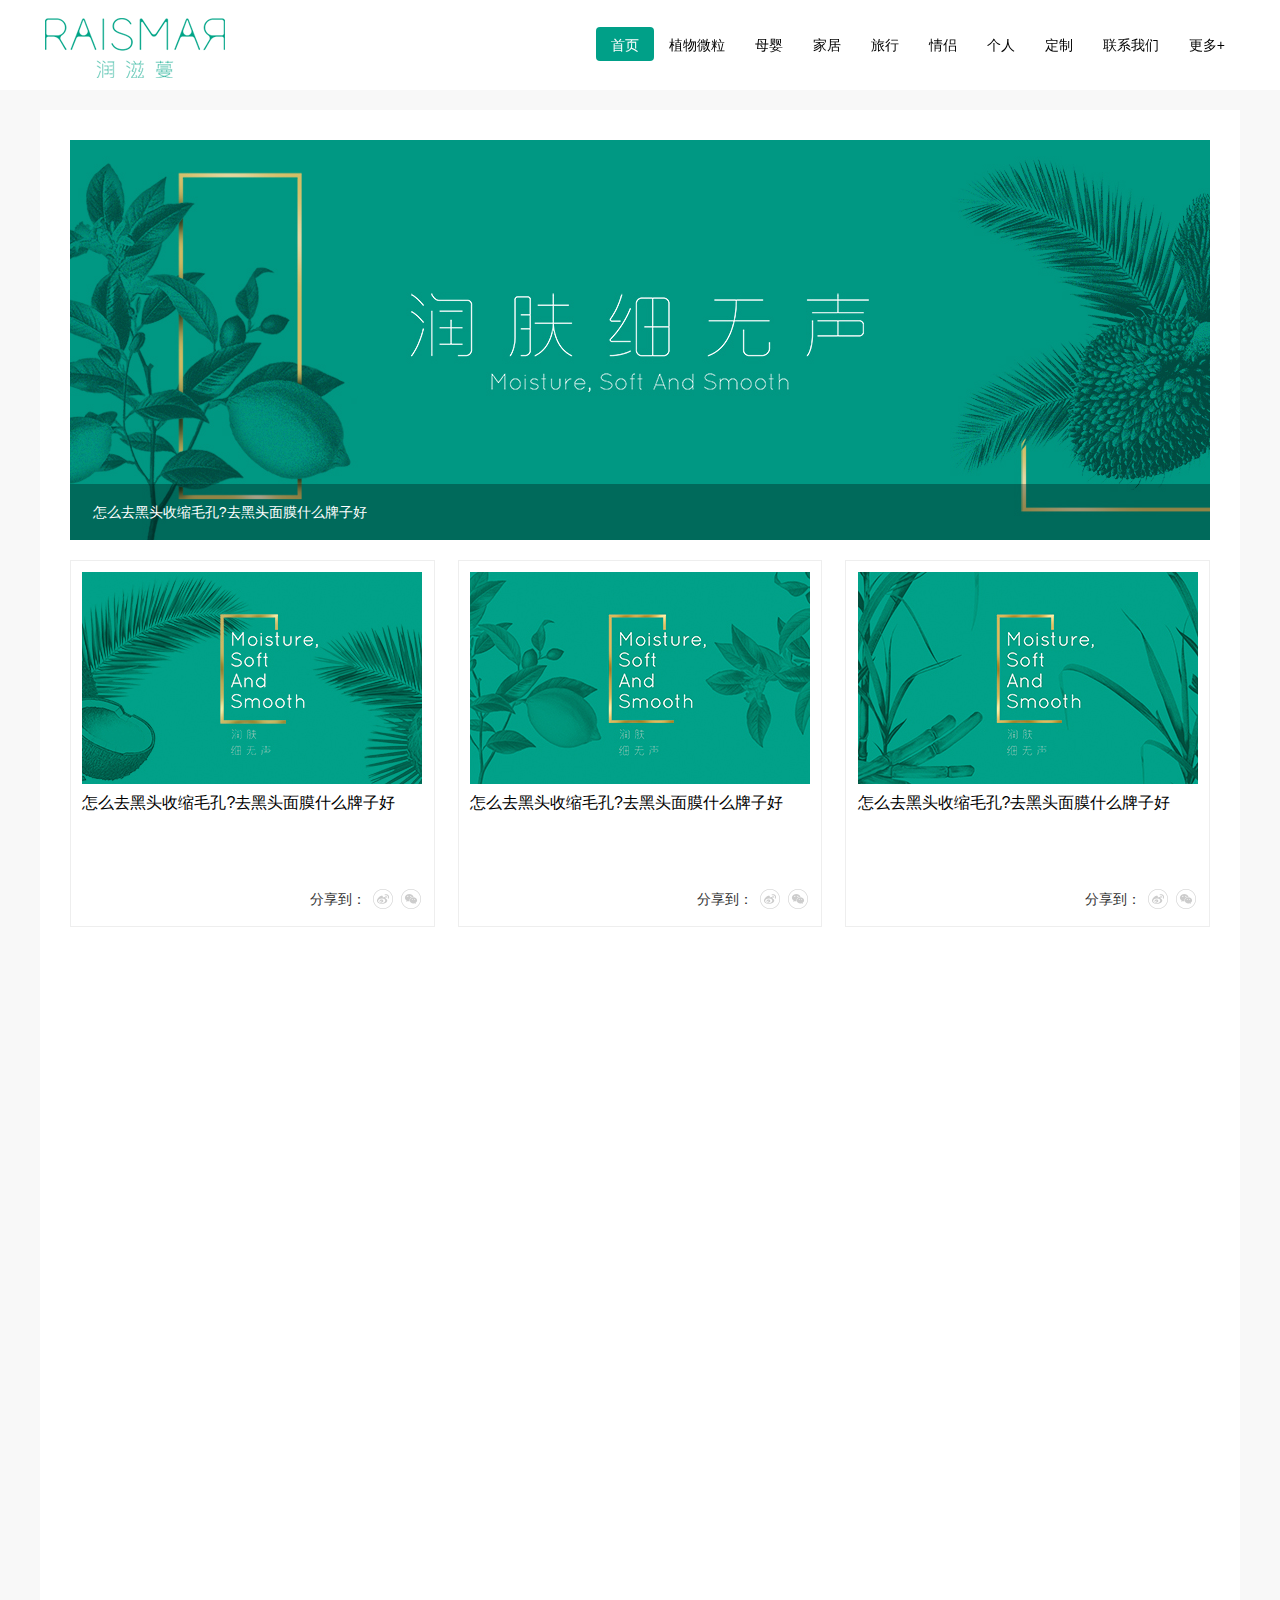
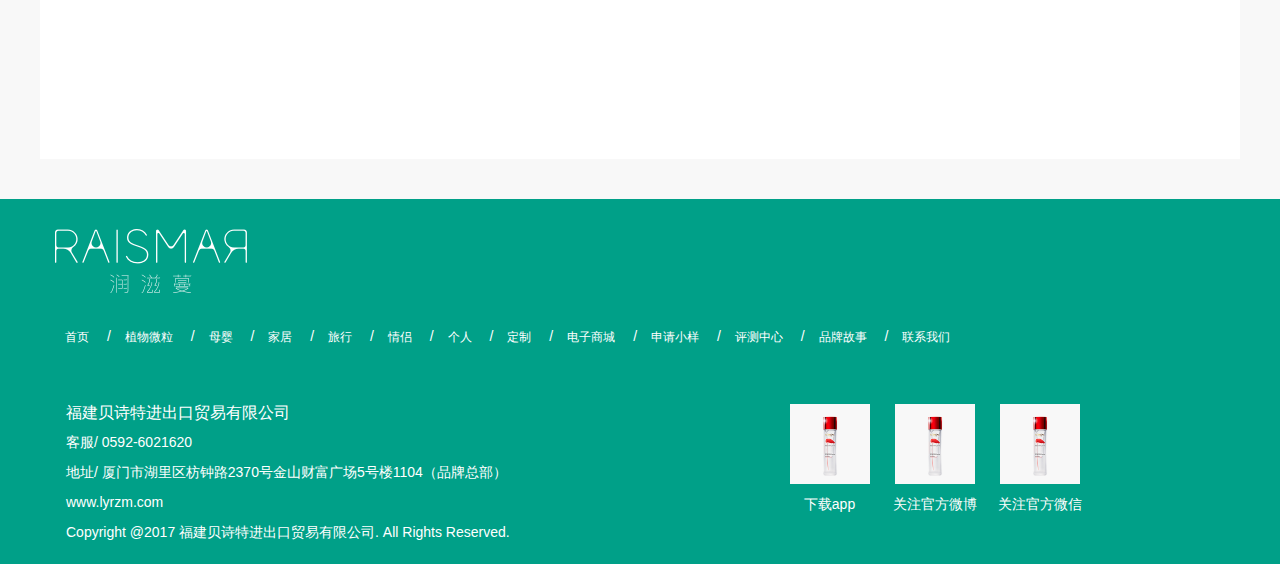
<file: article.html>
<!DOCTYPE html>
<html lang="en">
<head>
    <meta charset="UTF-8">
    <title>小贴士</title>
    <meta name="viewport" content="width=device-width, user-scalable=no, initial-scale=1.0, maximum-scale=1.0, minimum-scale=1.0">
    <link rel="stylesheet" href="css/bootstrap.min.css">
    <link rel="stylesheet" href="css/reset.css">
    <link rel="stylesheet" href="css/animate.min.css">
    <style>
        body {
            background: #f8f8f8;
        }
        .wrap {
            padding: 30px;
            box-sizing: border-box;
            /*background: #fff;*/
        }
        .content {
            background: #fff;
        }
        .imgBox {
            position: relative;
            overflow: hidden;
            margin-bottom: 20px;
            background: #cccccc;
        }
        .imgCon img {
            /*position: absolute;
            left: 0;
            top: 0;*/
            /*display: none;*/
        }
        .imgCon {
            width: 100%;
            height: 100%;
        }
        .imgShow {
            z-index: 33;
            position: absolute;
            left: 0;
            bottom: 0;
            width: 100%;
            height: 56px;
            background: rgba(0,0,0,0.3);
        }
        .imgShow p {
            display: none;
            line-height: 56px;
            padding-left: 2%;
            box-sizing: border-box;
            color: #ffffff;
        }
        .imgShow p:first-child{
            display: block;
        }
        .articleCon ul {
            overflow: hidden;
        }
        .articleCon li {
            position: relative;
            float: left;
            width: 32%;
            margin: 0 2% 2% 0;
            padding: 1%;
            padding-bottom: 10%;
            box-sizing: border-box;
            border: 1px solid #eeeeee;
        }
        .articleCon li div {
            position: absolute;
            bottom: 4%;
            right: 2%;
            overflow: hidden;
        }
        .articleCon li span {
            float: left;
            margin-right: 5px;
            line-height: 24px;
        }
        .articleCon li div a {
            float: left;
            width: 24px;
            padding-top: 24px;
            margin-right: 4px;
            background: #ccc;
        }
        .articleCon li div a:nth-child(2) {
            background: url("images/weibo.png") no-repeat;
        }
        .articleCon li div a:nth-child(3) {
            background: url("images/weixin.png") no-repeat;
        }

        .articleCon li h2 {
            font-size: 16px;
            margin-top: 10px;
        }
        .articleCon img {
            width: 100%;
        }
        .articleCon li:hover {
            box-shadow: 0 1px 10px 0 rgba(0, 0, 0, 0.1);
        }
        .articleCon ul li:nth-child(3n) {
            margin-right: 0;
        }
        @media screen and (max-width: 800px){
            .imgShow {
                height: 40px;
            }
            .imgShow p {
                line-height: 40px;
            }
            .articleCon ul li:nth-child(3n) {
                 margin-right: 4%;
             }
            .articleCon ul li {
                width: 48%;
                margin-right: 4%;
            }
            .articleCon ul li:nth-child(2n) {
                margin-right: 0;
            }
        }
        @media screen and (max-width: 375px) {
            .articleCon ul li {
                width: 100%;
                padding: 4%;
                padding-bottom: 14%;
                margin-right: 0;
            }

        }
        @media screen and (max-width: 768px) {
            .wrap {
                padding: 4%;
            }
        }
    </style>
</head>
<body>
<header></header>
<div class="wrap content">
    <div class="imgBox">
        <div class="imgCon">
            <img src="images/banner-2-1.jpg" alt="">
        </div>
        <div class="imgShow">
            <p>怎么去黑头收缩毛孔?去黑头面膜什么牌子好</p>
            <p>怎么去黑头收缩毛孔?去黑头面膜什么牌子好1</p>
            <p>怎么去黑头收缩毛孔?去黑头面膜什么牌子好2</p>
        </div>
    </div>
    <div class="articleCon">
        <ul>
            <li class="wow fadeIn" data-wow-delay="0.1s">
                <a href="">
                    <dl>
                        <dt><img src="images/article.jpg" alt=""></dt>
                        <dd>
                            <h2>怎么去黑头收缩毛孔?去黑头面膜什么牌子好</h2>
                        </dd>
                    </dl>
                </a>
                <div><span>分享到：</span><a href=""></a><a href=""></a></div>
            </li>
            <li class="wow fadeIn" data-wow-delay="0.2s">
                <a href="">
                    <dl>
                        <dt><img src="images/article2.jpg" alt=""></dt>
                        <dd>
                            <h2>怎么去黑头收缩毛孔?去黑头面膜什么牌子好</h2>
                        </dd>
                    </dl>
                </a>
                <div><span>分享到：</span><a href=""></a><a href=""></a></div>
            </li>
            <li class="wow fadeIn" data-wow-delay="0.3s">
                <a href="">
                    <dl>
                        <dt><img src="images/article3.jpg" alt=""></dt>
                        <dd>
                            <h2>怎么去黑头收缩毛孔?去黑头面膜什么牌子好</h2>
                        </dd>
                    </dl>
                </a>
                <div><span>分享到：</span><a href=""></a><a href=""></a></div>
            </li>
            <li class="wow fadeIn" data-wow-delay="0.1s">
                <a href="">
                    <dl>
                        <dt><img src="images/article4.jpg" alt=""></dt>
                        <dd>
                            <h2>怎么去黑头收缩毛孔?去黑头面膜什么牌子好</h2>
                        </dd>
                    </dl>
                </a>
                <div><span>分享到：</span><a href=""></a><a href=""></a></div>
            </li>
            <li class="wow fadeIn" data-wow-delay="0.2s">
                <a href="">
                    <dl>
                        <dt><img src="images/article5.jpg" alt=""></dt>
                        <dd>
                            <h2>怎么去黑头收缩毛孔?去黑头面膜什么牌子好</h2>
                        </dd>
                    </dl>
                </a>
                <div><span>分享到：</span><a href=""></a><a href=""></a></div>
            </li>
            <li class="wow fadeIn" data-wow-delay="0.3s">
                <a href="">
                    <dl>
                        <dt><img src="images/article6.jpg" alt=""></dt>
                        <dd>
                            <h2>怎么去黑头收缩毛孔?去黑头面膜什么牌子好</h2>
                        </dd>
                    </dl>
                </a>
                <div><span>分享到：</span><a href=""></a><a href=""></a></div>
            </li>
            <li class="wow fadeIn" data-wow-delay="0.1s">
                <a href="">
                    <dl>
                        <dt><img src="images/article7.jpg" alt=""></dt>
                        <dd>
                            <h2>怎么去黑头收缩毛孔?去黑头面膜什么牌子好</h2>
                        </dd>
                    </dl>
                </a>
                <div><span>分享到：</span><a href=""></a><a href=""></a></div>
            </li>
            <li class="wow fadeIn" data-wow-delay="0.2s">
                <a href="">
                    <dl>
                        <dt><img src="images/article8.jpg" alt=""></dt>
                        <dd>
                            <h2>怎么去黑头收缩毛孔?去黑头面膜什么牌子好</h2>
                        </dd>
                    </dl>
                </a>
                <div><span>分享到：</span><a href=""></a><a href=""></a></div>
            </li>
        </ul>
    </div>
</div>
<footer></footer>
<script src="js/jquery-2.2.2.min.js"></script>
<script src="js/bootstrap.min.js"></script>
<script src="js/jquery.easing.js"></script>
<script src="js/toast.js"></script>
<script src="js/moveline.js"></script>
<script src="js/header.js"></script>
<script src="js/wow.min.js"></script>
<script>
    new WOW({offset:200}).init();
    /*var boxHeight = $(".imgCon img").eq(0).height();
        console.log(boxHeight);
        $(".imgCon").height(boxHeight);*/
    /*var num=0;
    var a = $(".imgshow p").length;
    function changeNum() {
        num++;
        if(num>=a){
            num = 0;
        }
        changeAll(num);
    }
    function changeAll(sum) {
        $(".imgShow p").eq(sum).show().addClass("wow fadeInUp").siblings("p").removeClass("wow fadeInUp").hide();
    }
    setTimeout(function () {
        setInterval(changeNum,3000);
    },3000)*/

</script>
</body>
</html>
</file>
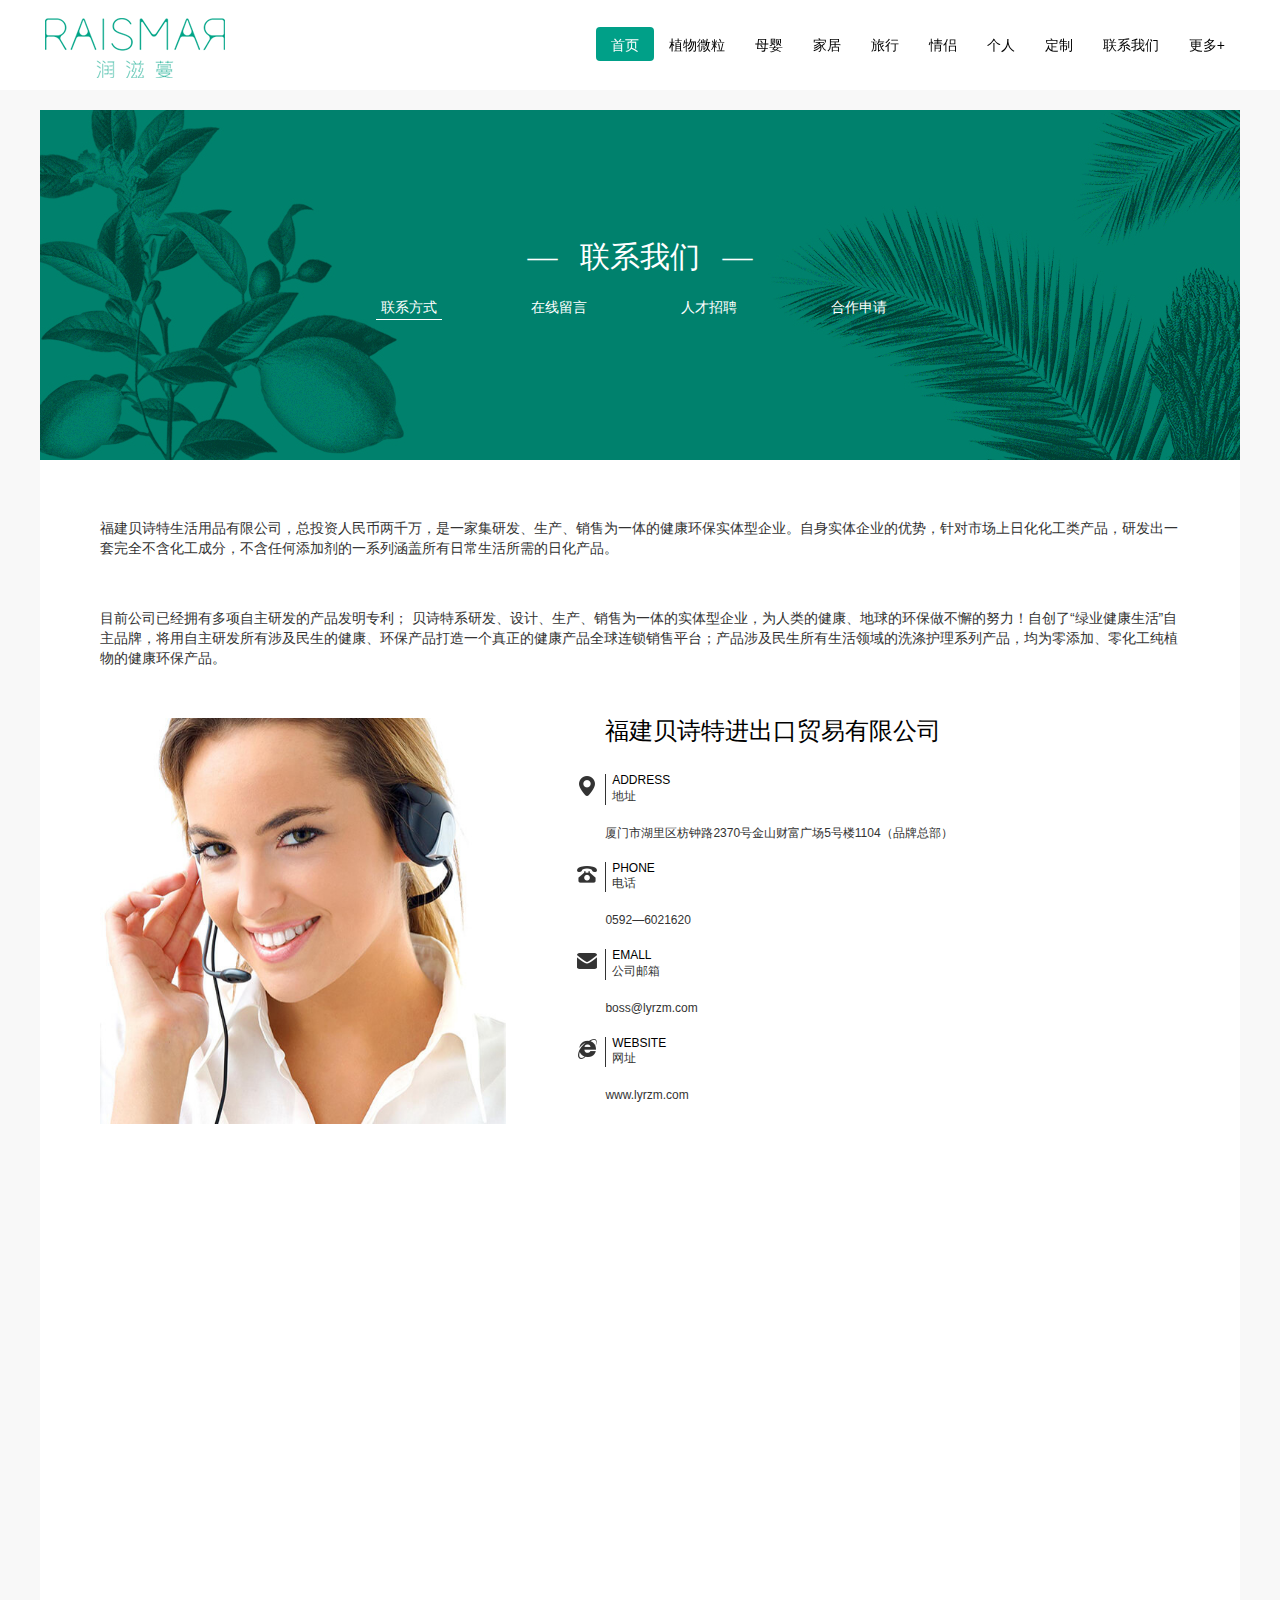
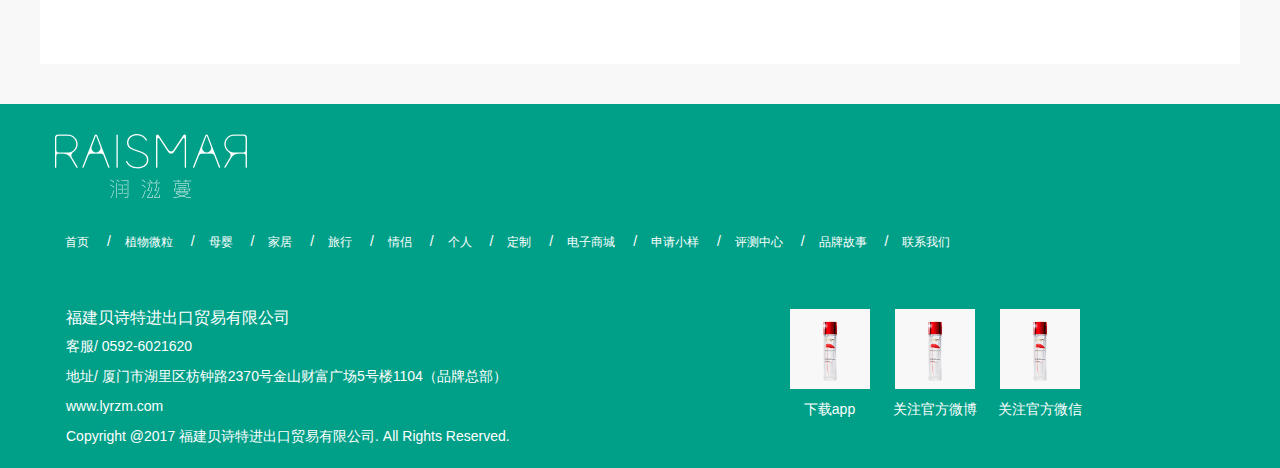
<file: contact.html>
<!DOCTYPE html>
<html lang="en">
<head>
    <meta charset="UTF-8">
    <meta name="viewport"
          content="width=device-width, user-scalable=no, initial-scale=1.0, maximum-scale=1.0, minimum-scale=1.0">
    <title>联系我们</title>
    <link rel="stylesheet" href="css/animate.min.css">
    <link rel="stylesheet" href="css/bootstrap.min.css">
    <link rel="stylesheet" href="css/reset.css">
    <style>
        .wrap {
            padding-bottom: 2%;
        }
        body {
            background: #f8f8f8;
        }
        html {
            font-size: 14px;
        }
        .navBox {
            width: 100%;
            max-width: 1200px;
            position: relative;
        }
        .imgBox img {
            width: 100%;
        }
        .nav-tit {
            z-index: 1;
            position: absolute;
            left: 0;
            top: 0;
            z-index: 2;
            width: 100%;
            height: 100%;
            background: rgba(0,0,0,0.2);
        }
        .nav-tit ul li {
            width: 23%;
            float: left;
            margin-right: 2%;
            text-align: center;
            cursor: pointer;
            line-height: 0.6;
        }
        .nav-tit ul li:nth-child(1) i {
            width: 48%;
        }

        .nav-tit ul li:last-child {
            margin-right: 0;
        }
        .nav-tit ul li span {
            color: #ffffff;
        }
        .nav-tit ul li i {
            display: inline-block;
            height: 1px;
            background: #fff;
        }
        .conBox > div {
            padding: 2% 5%;
            box-sizing: border-box;
            display: none;
            background: #fff;
        }
        .conBox > div:nth-child(1) {
            display: block;
        }

        /*
        * 联系方式
        */
        .adressBox {
            margin: 0;
            background: url("images/rectangle-5.jpg") no-repeat left;
            background-size: auto 100%;
        }
        .address {
            width: 56%;
            float: right;
            background: rgba(255,255,255,0.6);
        }
        .address h2 {
            font-size: 24px;
            margin-bottom: 30px;
        }
        .address em,.address p ,.address h3 {
            display: block;
            font-size: 12px;
            margin-bottom: 20px;
        }
        .address h3 {
            margin: 0;
        }
        .address h2 {

        }
        .address li {
            padding-left: 5%;
        }
        .address h2 {
            padding-left: 5%;
        }
        .address li div {
            padding-left: 1%;
            border-left: 1px solid #333333;
        }
        .address ul li:first-child {
            background: url("images/address.png") no-repeat left top;
        }
        .address ul li:nth-child(2) {
            background: url("images/phone.png") no-repeat left top;
        }
        .address ul li:nth-child(3) {
            background: url("images/information.png") no-repeat left top;
        }
        .address ul li:nth-child(4) {
            background: url("images/entnet.png") no-repeat left top;
        }


        .conBox .row li {
            margin-bottom: 20px;
        }
       .container {
           width: 100%;
           max-width: 1200px;
           margin: 0;
           padding: 0;
       }
        input {
            float: left;
            width: 100%;
            font-size: 14px;
            border: 0;
            height: 40px;
            line-height: 38px;
            outline: none;
            background: none;
            /*line-height: 54px;*/
            margin-right: 5%;
            color: #000;
            border-bottom:1px solid #eee;
            padding-left: 0;
        }

        :-moz-placeholder{ /* Mozilla Firefox 4 to 18 */
            color: #ccc; opacity:1;
        }

        ::-moz-placeholder{ /* Mozilla Firefox 19+ */
            color: #ccc;opacity:1;
        }
        input:-ms-input-placeholder,textarea:-ms-input-placeholder{
            font-size: 14px;
            color: rgba(0, 0, 0, 0.26);
        }

        input::-webkit-input-placeholder,textarea::-webkit-input-placeholder{
            font-size: 14px;
            color: rgba(0, 0, 0, 0.26);;
        }
        .conBox > div > h2 {
            font-size: 24px;
            margin-bottom: 6px;
        }
        .conBox > div > p {
            margin: 34px 0 50px 0;
        }
        .conBox > div:nth-child(3) > p{
            margin-bottom: 126px;
            line-height: 1.8;
        }
        .submit {
            width: 120px;
            height: 40px;
            border: 1px solid #eeeeee;
            margin: 60px 0 90px 0;
            text-align: center;
            line-height: 40px;
            cursor: pointer;
        }

        /*
        * 招聘
        */

        .job > li {
            position: relative;
           padding-left: 6%;
            margin-bottom: 12%;
        }
        .job > li li {
            list-style: decimal;
            line-height: 1.71;
        }
        .job > li div {
            padding: 9% 5% 8% 5%;
            background: url("images/bitmap-1.png") no-repeat;
            background-size:100%;
            box-shadow: 0  2px 10px 0 rgba(0,0,0,0.1) ;
        }
        .job > li p {
            font-size: 14px;
            line-height: 1.71;
            letter-spacing: 0.7px;
        }
        .job h2 {
            z-index: 2;
            position: absolute;
            width: 100%;
            top: 4%;
            left: 0;
            font-size: 24px;
        }
        .job h3 {
            font-size: 16px;
            margin: 10px 0 10px -1em;
            margin-left: -1em;
        }
        .job > li .make {
            z-index: 1;
            top: -110px;
            left: -2%;
            position: absolute;
            padding: 0;
            font-size: 144px;
            line-height: 176px;
            text-align: center;
            background: none;
            box-shadow: none;
            color: #efefef;
        }

        @media screen and (max-width: 768px){
            .wrap {
                width: 100%;
            }
            .conBox > div > p {
                font-size: 1rem;
                margin: 1rem 0 1.71rem 0;
            }
            .nav h2 {
                font-size: 1.42rem;
                margin-bottom: 1.2rem;
            }
            .nav > div {
                height: 6rem;
            }
            .conBox > div > h2 {
                font-size: 1.71rem;
                margin-bottom: 0;
            }
            .conBox .row li {
                margin-bottom: 1rem;
                overflow: hidden;
            }
            .submit {
                margin: 1.71rem auto;
            }
            .address li {
                padding-left: 8%;
            }
            .job > li div {
                padding: 14% 5% 8% 5%;
            }
            .job > li .make {
                font-size: 4rem;
                top: -94px;
            }
            .job h2 {
                font-size: 1.43rem;
                top: 18px;
                margin-top: 4px;
            }
            .job h3 {
                margin: 10px 0 10px -1em;
            }
            .nav-tit ul li:nth-child(1) i {
                width: 80%;
            }
            .address h2 {
                font-size: 1.29rem;
                line-height: 3;
                margin-bottom: 4px;
            }
        }

        @media (min-width: 500px) and (max-width: 768px) {
            .address {
                width: 90%;
            }

        }
        @media screen and (max-width: 1080px) {
            .address {
                padding-left: 4%;
            }
        }
        @media screen and (max-width: 500px) {
            .address {
                width: 100%;
            }

        }
    </style>
</head>
<body>
<header></header>
<div class="wrap">
    <div class="navBox">
        <div class="imgBox"><img src="images/rectangle1.jpg" alt=""></div>
        <div class="nav-tit">
            <div>
                <h2 class="fadeInDown wow">— &nbsp; 联系我们 &nbsp; —</h2>
                <ul>
                    <li class="fadeInDown wow" data-wow-delay="0.2s" data-wow-duration="0.5s"><span>联系方式</span><br><i></i></li>
                    <li class="fadeInDown wow" data-wow-delay="0.3s" data-wow-duration="0.5s"><span>在线留言</span><br><i></i></li>
                    <li class="fadeInDown wow" data-wow-delay="0.4s" data-wow-duration="0.5s"><span>人才招聘</span><br><i></i></li>
                    <li class="fadeInDown wow" data-wow-delay="0.5s" data-wow-duration="0.5s"><span>合作申请</span><br><i></i></li>
                </ul>
            </div>
        </div>
    </div>
    <div class="conBox container">
        <div>
            <p>福建贝诗特生活用品有限公司，总投资人民币两千万，是一家集研发、生产、销售为一体的健康环保实体型企业。自身实体企业的优势，针对市场上日化化工类产品，研发出一套完全不含化工成分，不含任何添加剂的一系列涵盖所有日常生活所需的日化产品。</p>
            <p>目前公司已经拥有多项自主研发的产品发明专利； 贝诗特系研发、设计、生产、销售为一体的实体型企业，为人类的健康、地球的环保做不懈的努力！自创了“绿业健康生活”自主品牌，将用自主研发所有涉及民生的健康、环保产品打造一个真正的健康产品全球连锁销售平台；产品涉及民生所有生活领域的洗涤护理系列产品，均为零添加、零化工纯植物的健康环保产品。</p>
            <div class="row adressBox">
                <div class="address">
                    <h2>福建贝诗特进出口贸易有限公司</h2>
                    <ul>
                        <li>
                            <div>
                                <h3>ADDRESS</h3>
                                <em>地址</em></div>
                            <p>厦门市湖里区枋钟路2370号金山财富广场5号楼1104（品牌总部）</p>
                        </li>
                        <li>
                            <div>
                                <h3>PHONE</h3>
                                <em>电话</em></div>
                            <p>0592—6021620</p>
                        </li>
                        <li>
                            <div>
                                <h3>EMALL</h3>
                                <em>公司邮箱</em></div>
                            <p>boss@lyrzm.com</p>
                        </li>
                        <li>
                            <div>
                                <h3>WEBSITE</h3>
                                <em>网址</em></div>
                            <p>www.lyrzm.com</p>
                        </li>
                    </ul>
                </div>
            </div>
            <div style="font-size: 12px;width:100%;height : 430px;margin: 30px auto;overflow: hidden" id="mapContainer" ></div>
        </div>
        <div>
            <h2>MESSAGE</h2><span>在线留言</span>
            <p>将您对我们的产品的疑问或者意见反馈提交给我们，我们将尽快给您答复。<br>您的意见和建议，将帮助我们改进产品和服务，您留下的每个字都将被用来改善我们的服务。</p>
            <ul class="row">
                <li class="col-md-6"><span>姓名</span><input type="text" placeholder="填写您的真实姓名便于我们与您联系"></li>
                <li class="col-md-6"><span>详情地址</span><input type="text" placeholder="填写您的详细地址"></li>
                <li class="col-md-6"><span>电子邮箱</span><input type="text" placeholder="填写您的电子邮箱"></li>
                <li class="col-md-6"><span>产品信息</span><input type="text" placeholder="产品信息"></li>
                <li class="col-md-6"><span>联系电话</span><input type="text" placeholder="填写您的手机号码"></li>
                <li class="col-md-6"><span>咨询/反馈信息</span><input type="text" placeholder="填写您想要咨询或者反馈的信息"></li>
                <li class="col-md-6"><span>公司名称</span><input type="text" placeholder="填写您所在公司名称"></li>
            </ul>
            <div class="submit">提交</div>
        </div>
        <div>
            <h2>JOIN US</h2>
            <div><span>加入我们</span><span>简历投递至：hr@lyrzm.com</span></div>
            <p>润滋蔓核心团队，是一群志同道合的小伙伴<br>有老当益壮的资深专家，有青春勃发的市场新锐<br>认同润滋蔓的品牌理念和价值观，同怀携手成长的美好愿景<br>我们深信我们所从事的是一份有根、有情的事业<br>同量天地宽，共度日月长<br>润滋蔓期待与你同行。。。。。</p>
            <ul class="job">
                <li>
                    <h2>销售专员</h2>
                    <div class="make">01</div>
                    <div>
                        <h3>岗位职责</h3>
                        <ul>
                            <li>负责以电话、网络销售及市场销售所形式向全国客户进行公司产品推广工作；</li>
                            <li>通过电话沟通及约访, 寻求销售机会并努力完成各项销售指标；</li>
                            <li>具备较强的市场分析、营销、推广能力和良好的人际沟通、协调能力，分析和解决问题的能力；</li>
                            <li>喜欢销售工作，，有无经验均可。</li>
                            <li>欢迎应届生。</li>
                        </ul>
                        <h3>任职要求</h3>
                        <ul>
                            <li>一年以上电话销售经验中专以上学历，20-35岁，普通话标准，能承受压力，有挑战高薪的魄力.</li>
                            <li>思维活跃、善于沟通，具有一定的业务谈判技巧.</li>
                            <li>口齿伶俐、声音洪亮、性格开朗、有良好的团队精神.</li>
                            <li>有营销或销售相关工作经验者优佳.</li>
                            <li>欢迎有吃苦耐劳精神的广大应届生加入（有专业培训）。</li>
                        </ul>
                        <h3>福利待遇</h3>
                        <ul>
                            <li>薪酬：无责任底薪（2000-4000）+抽成（10%-20%）+奖金（平均收入不低于5000）</li>
                            <li>福利：法定五险+带薪年假+节日福利+法定假日+各项培训</li>
                            <li>晋升：每三个月一次级别晋升及加薪机会</li>
                            <li>职业发展空间：销售人员—销售主管—公司副总-创业伙伴</li>
                        </ul>
                    </div>
                </li>
                <li>
                    <h2>运营策划</h2>
                    <div class="make">02</div>
                    <div>
                        <h3>岗位职责</h3>
                        <ul>
                            <li>负责对产品运营活动的策划、执行、产品推广策略规划； </li>
                            <li>负责品牌建设或市场推广营销方案的策划 </li>
                            <li>各类APP与网站资源合作的规划、开拓与执行； </li>
                            <li>对渠道运营情况进行跟踪、收集市场信息、竞争信息，并对数据结果进行统计分析； </li>
                            <li>负责微博、微信公众账号的活动策划、推广策略、实施执行，提高粉丝数等。 </li>
                            <li>负责市场品牌运营、活动策划的文案撰写，包括广告文案、产品宣传推广文案、活动规划等；参与市场活动，市场推广的创意构思和文案美化； </li>
                        </ul>
                        <h3>任职要求： </h3>
                        <ul>
                            <li>大学本科及以上学历，市场营销类或中文类等相关专业优先；</li>
                            <li>2、3年以上同行业相关经验，有互联网产品策划、活动策划等工作经验者优先； </li>
                            <li>敏锐的市场洞察力、文字功底强，富有创意、工作细心、责任心强，有良好的沟通协调能力； </li>
                            <li>熟悉市场及公司品牌宣传，产品推广、广告投效、市场营销等策划方案的撰写、资讯收集。</li>
                            <li>熟悉各种新媒体传播方式、善于运用新媒体进行传播推广，关注热点时间，善于将热点时间与运营项目结合。 上班时间：5.5天 薪资：4500以上</li>
                        </ul>
                    </div>
                </li>
            </ul>
        </div>
        <div>
            <h2>COLLABORATION<br>APPLICATIONS</h2><span>合作申请</span>
            <p>认同润兹曼产品定位及经营理念，有意向操作一项全新科技提炼的纯植物护肤品且提倡环保的品牌，那么我们是合适您的</p>
            <ul class="row">
                <li class="col-md-6"><span>姓名</span><input type="text" placeholder="填写您的真实姓名便于我们与您联系"></li>
                <li class="col-md-6"><span>公司名称</span><input type="text" placeholder="请填写您所在的公司名称"></li>
                <li class="col-md-6"><span>职位</span><input type="text" placeholder="请填写您所在的公司的职位"></li>
                <li class="col-md-6"><span>详细地址</span><input type="text" placeholder="填写您的详细地址"></li>
                <li class="col-md-6"><span>电子邮箱</span><input type="text" placeholder="填写您的电子邮箱"></li>
                <li class="col-md-6"><span>为什么加入润姿蔓</span><input type="text" placeholder="简单的填写您选择我们的理由"></li>
                <li class="col-md-6"><span>联系电话</span><input type="text" placeholder="填写您的手机号码"></li>
            </ul>
            <div class="submit">提交</div>
        </div>
    </div>
</div>
<footer></footer>
<script src="js/jquery-2.2.2.min.js"></script>
<script src="js/bootstrap.min.js"></script>
<script src="js/wow.min.js"></script>
<script src="js/jquery.easing.js"></script>
<script src="js/toast.js"></script>
<script src="js/moveline.js"></script>
<script src="js/header.js"></script>
<script>
    var wow = new WOW({
        boxClass: 'wow',
        animateClass: 'animated',
        offset: 100,
        mobile: true,
        live: true
    });
    wow.init();
    $(function () {
        $(".nav-tit li").on("click",function () {
            var num = $(this).index(),
                wi = "";
            console.log(num);
            if($(window).width() > 768) {
                wi = "48%"
            } else {
                wi = "80%"
            }
            $(this).children('i').animate({
                "width" : wi
            });
            $(this).siblings('li').children('i').css("width","0")
            $(".imgBox img").attr("src","images/rectangle"+ num + ".jpg");
            $(".conBox > div").eq(num).fadeIn().siblings('div').fadeOut();
        })
        $(".conBox dd").addClass("wow fadeInUp");
        $(".conBox dt").addClass("wow fadeInUp");
    })
</script>

<script src="http://webapi.amap.com/maps?v=1.3&key=358607218035717aee14d60f21068f7d"></script>
<script>
    $("#mapContainer").height($("#catImg").height());
    var windowsArr = [];
    var marker = [];
    var mapObj = new AMap.Map("mapContainer", {
        resizeEnable: true,
        resizeEnable: true,
        center: [118.154673,24.536612],//地图中心点
        zoom: 13,//地图显示的缩放级别
        keyboardEnable: false
    });

    //添加查询结果的marker&infowindow
    function addmarker() {
        var lngX = "118.154673";
        var latY = "24.536612";
        var markerOption = {
            map: mapObj,
            icon:"http://webapi.amap.com/theme/v1.3/markers/n/mark_b1.png",
            position: [lngX, latY]
        };
        var mar = new AMap.Marker(markerOption);
        marker.push([lngX, latY]);

        var infoWindow = new AMap.InfoWindow({
            content: "<h4><font color=\"#00a6ac\">福建贝诗特进出口贸易有限公司</font></h4>" + createContent("厦门市湖里区枋钟路2370号金山财富广场5号楼1104（品牌总部）", "0592—6021620"),
            size: new AMap.Size(300, 0),
            autoMove: true,
            offset: new AMap.Pixel(0, -30)
        });
        windowsArr.push(infoWindow);
        infoWindow.open(mapObj, mar.getPosition());
    }

    function createContent(address, tel) {  //窗体内容
        address=address;
        tel=tel;
        var s=[];
        s.push("地址：" +address);
        s.push("电话：" +tel);
        return s.join("<br>");
    }
    addmarker();
    //createContent("厦门市湖里区枋钟路2370号金山财富广场5号楼1104（品牌总部）", "0592—6021620");
</script>

</body>
</html>
</file>
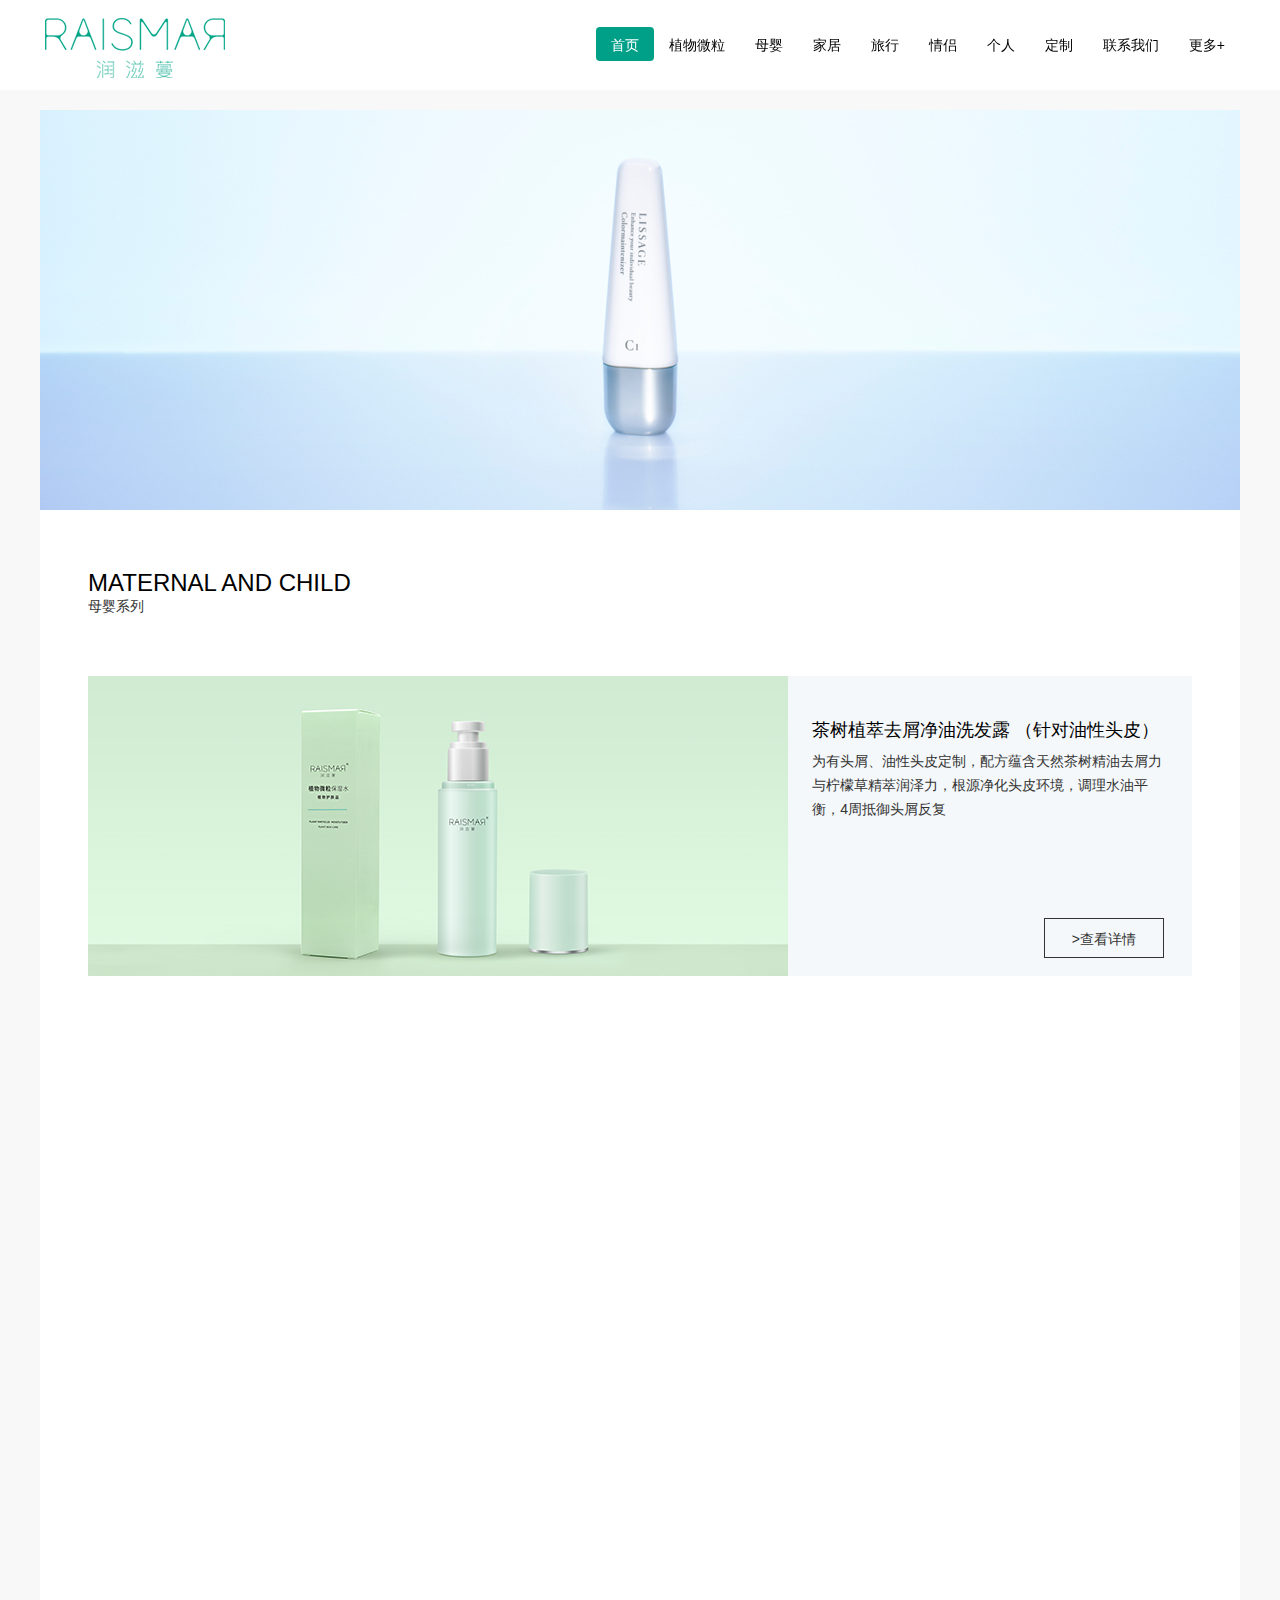
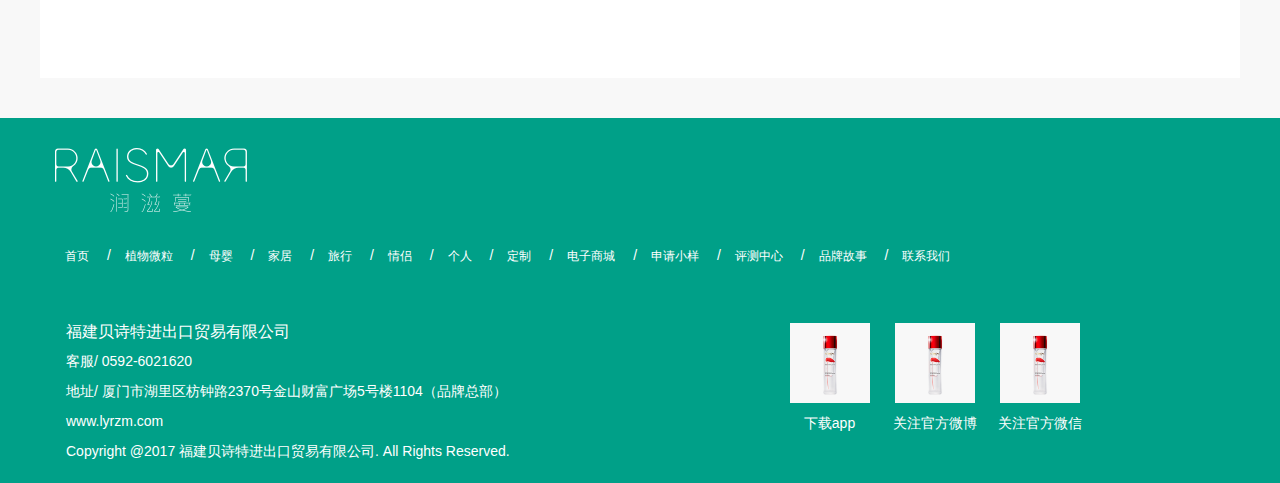
<file: goods.html>
<!DOCTYPE html>
<html lang="en">
<head>
    <meta charset="UTF-8">
    <title>产品列表</title>
    <meta name="viewport"  content="width=device-width, user-scalable=no, initial-scale=1.0, maximum-scale=1.0, minimum-scale=1.0">
    <link rel="stylesheet" href="css/bootstrap.min.css">
    <link rel="stylesheet" href="css/animate.min.css">
    <link rel="stylesheet" href="css/reset.css">
    <style>
        .goods > h2 {
            margin-top: 60px;
            font-size: 24px;
            padding-left: 4%;
        }
        .goods > p {
            margin-bottom: 60px;
            padding-left: 4%;
        }
        .goods li {
            margin-bottom: 2%;
            padding: 0 4%;
        }
        .goods ul li:nth-child(2n) dl {
            background: #fdf7e9;
        }
        .goods dl {
            position: relative;
            overflow: hidden;
            background: #f5f8fa;
        }
        .goods dt{
            float: left;
        }
        .goods dt {
            width: 63.6%;
        }
        .goods dd {
            position: absolute;
            width: 36.4%;
            height: 100%;
            right: 0;
            bottom: 0;
            padding: 4% 2%;
            box-sizing: border-box;
        }
        .goods dd h2 {
            font-size: 18px;
            margin-bottom: 10px;
        }
        .goods dd p {
            line-height: 1.71;
        }
        .goods dd strong {
            display: block;
            position: absolute;
            right: 7%;
            bottom: 6%;
            width: 120px;
            height: 40px;
            line-height: 40px;
            text-align: center;
            border: 1px solid #333333;
        }
        @media screen and (max-width: 768px){
            .wrap > h2 {
                margin-top: 3rem;
                font-size: 1.42rem;
                padding-left: 4%;
            }
            .goods {
                padding: 10px 0;
            }
            .wrap > p {
                margin-bottom: 3rem;
                padding-left: 4%;
            }
            .goods dt {
                width: 100%;
            }
            .goods dd {
                position: absolute;
                width: 100%;
                height:40px;
                right: 0;
                bottom: 0;
                padding: 0;
                box-sizing: border-box;
                background: rgba(0,0,0,0.5);
            }
            .goods dd h2 {
                font-size: 1rem;
                margin-bottom: 0.5rem;
                line-height: 40px;
                padding-left: 4%;
                color: #fff;
            }
            .goods dd p {
                display: none;
                font-size: 1rem;
                line-height: 1.71;
            }
            .goods dd strong {
               display: none;
            }
        }
        .wrap {
            padding-bottom: 30px;
        }
    </style>
</head>
<body>
<header></header>
<div class="wrap goods">
    <div class="imgBox wow fadeInUp"><img src="images/img-4-0.jpg" alt=""></div>
    <h2 class="fadeInUp wow">MATERNAL AND CHILD</h2>
    <p class="fadeInUp wow">母婴系列</p>
    <ul>
        <li class="wow fadeInUp">
            <dl>
                <dt><img src="images/img-4-1.jpg" alt=""></dt>
                <dd>
                    <h2>茶树植萃去屑净油洗发露 （针对油性头皮）</h2>
                    <p>为有头屑、油性头皮定制，配方蕴含天然茶树精油去屑力与柠檬草精萃润泽力，根源净化头皮环境，调理水油平衡，4周抵御头屑反复</p>
                    <strong>>查看详情</strong></dd>
            </dl>
        </li>
        <li class="wow fadeInUp">
            <dl>
                <dt><img src="images/img-4-2.jpg" alt=""></dt>
                <dd>
                    <h2>茶树植萃去屑净油洗发露 （针对油性头皮）</h2>
                    <p>为有头屑、油性头皮定制，配方蕴含天然茶树精油去屑力与柠檬草精萃润泽力，根源净化头皮环境，调理水油平衡，4周抵御头屑反复</p>
                    <strong>>查看详情</strong></dd>
            </dl>
        </li>
        <li class="wow fadeInUp">
            <dl>
                <dt><img src="images/img-4-3.jpg" alt=""></dt>
                <dd>
                    <h2>茶树植萃去屑净油洗发露 （针对油性头皮）</h2>
                    <p>为有头屑、油性头皮定制，配方蕴含天然茶树精油去屑力与柠檬草精萃润泽力，根源净化头皮环境，调理水油平衡，4周抵御头屑反复</p>
                    <strong>>查看详情</strong></dd>
            </dl>
        </li>
    </ul>
</div>
<footer></footer>
<script src="js/jquery-2.2.2.min.js"></script>
<script src="js/bootstrap.min.js"></script>
<script src="js/wow.min.js"></script>
<script src="js/jquery.easing.js"></script>
<script src="js/toast.js"></script>
<script src="js/moveline.js"></script>
<script src="js/header.js"></script>
<script>
    new WOW({offset:50}).init();
</script>
</body>
</html>
</file>
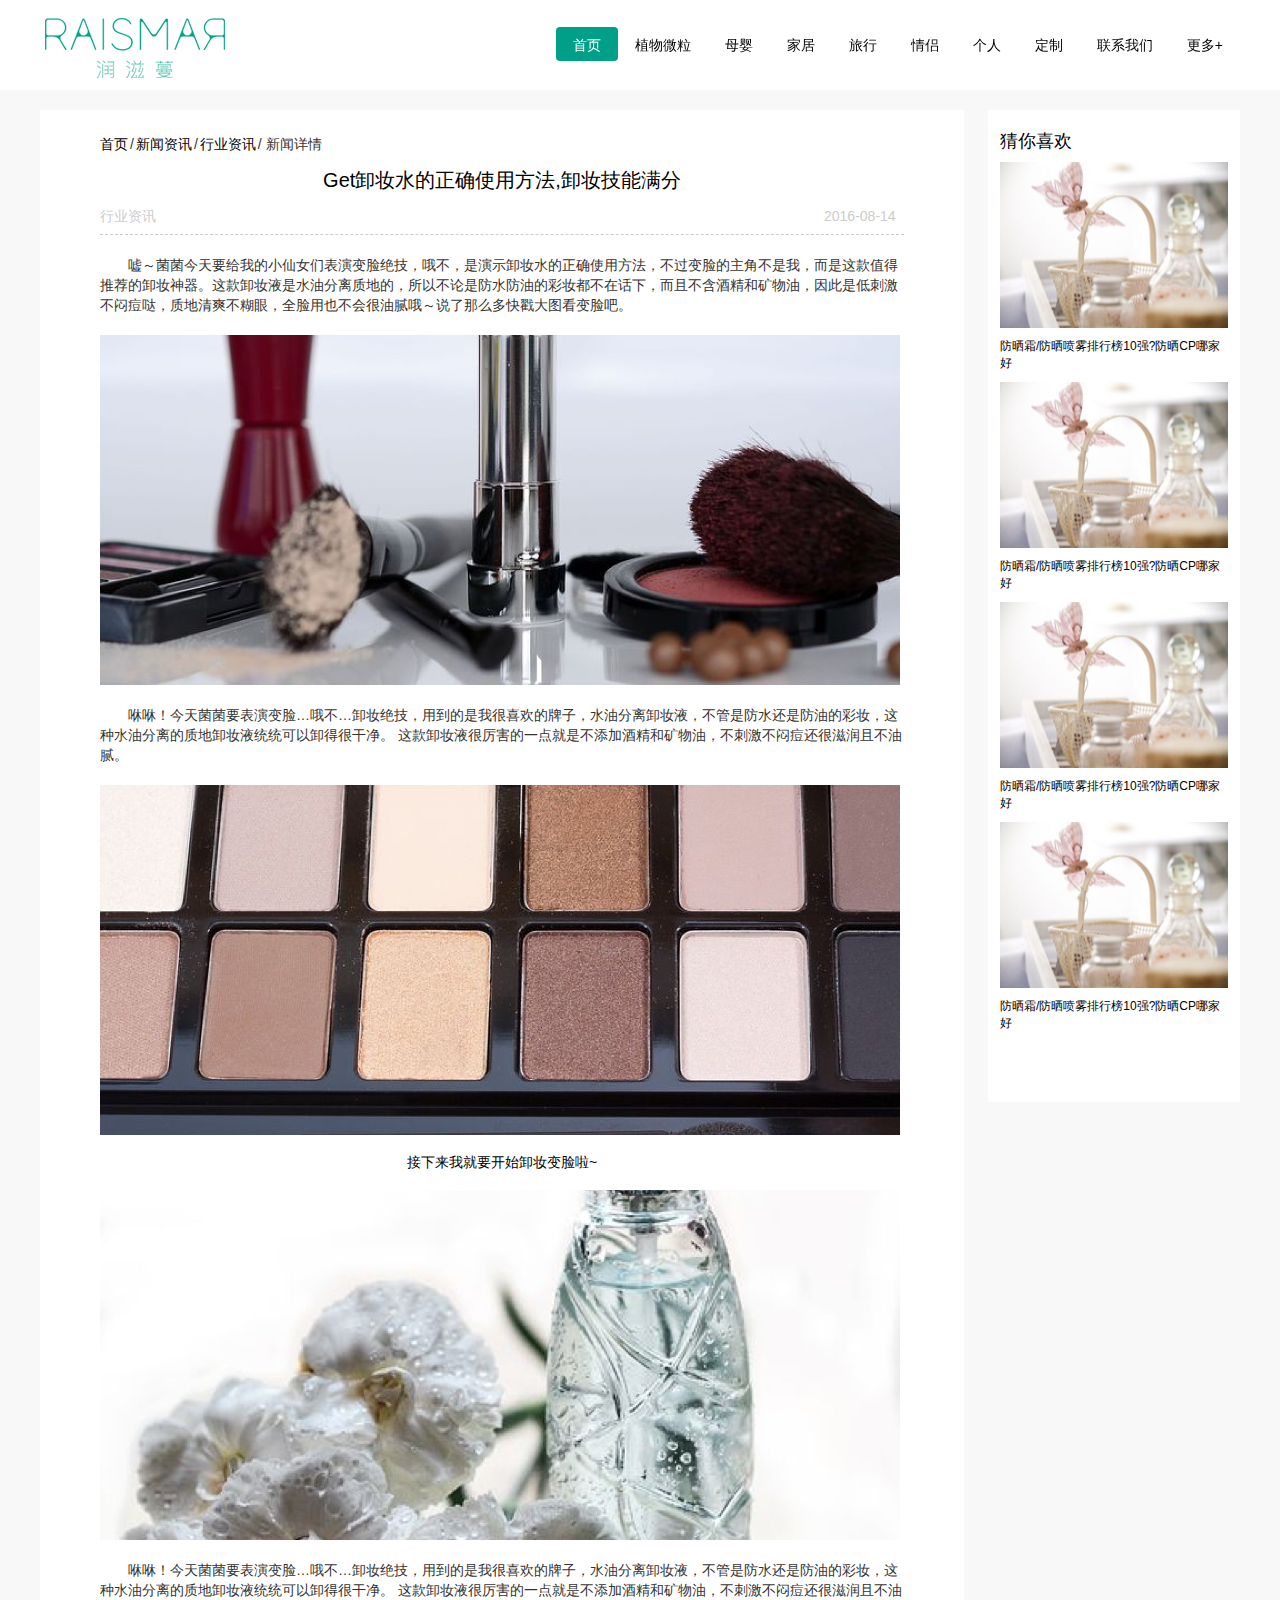
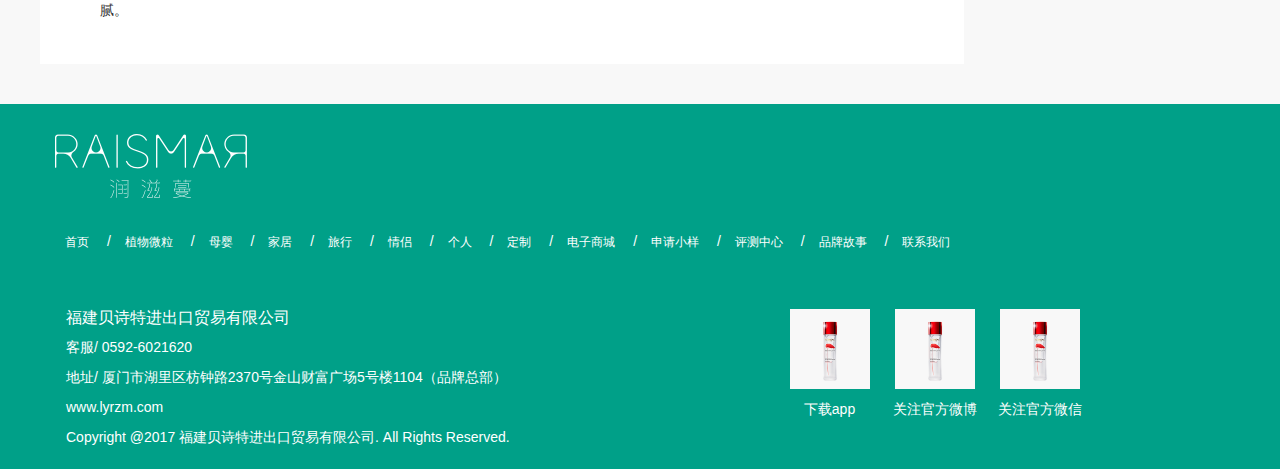
<file: newDetail.html>
<!DOCTYPE html>
<html lang="en">
<head>
    <meta charset="UTF-8">
    <meta name="viewport" content="width=device-width, user-scalable=no, initial-scale=1.0, maximum-scale=1.0, minimum-scale=1.0">
    <title>新闻详情</title>
    <link rel="stylesheet" href="css/bootstrap.min.css">
    <link rel="stylesheet" href="css/animate.min.css">
    <link rel="stylesheet" href="css/reset.css">
    <style>
        .con-lef {
            float: left;
            width: 77%;
            padding: 2% 5%;
            box-sizing: border-box;
            background: #ffffff;
        }
        .nav span {
            margin:  0 2px;
        }
        .con-rit {
            float: right;
            width: 21%;
            padding: 1% 1% 5%;
            box-sizing: border-box;
            background: #ffffff;
        }
        .show {
            overflow: hidden;
            border-bottom: 1px dashed #ccc;
            padding-bottom: 1%;
        }
        .show h2 {
            float: left;
            width: 100%;
            font-size: 20px;
            text-align: center;
            margin: 15px 0;
        }
        .show em {
            float: left;
            color: #cccccc;
            width: 80px;
        }
        .show em:last-child {
            float: right;
        }
        .con-lef p {
            text-indent: 2em;
            margin: 20px 0;
            font-size: 14px;
        }
        .con-lef h3 {
            font-size: 14px;
            text-align: center;
            margin: 20px 0;
        }
        .con-rit h2 {
            font-size: 18px;
            margin: 10px 0;
        }
        .con-rit li img {
            width: 100%;
        }
        .con-rit p  {
            font-size: 12px;
            margin: 10px 0;
            color: #000000;
        }
        .wrap {
            overflow: hidden;
            background: none;
        }
        @media screen and (max-width: 600px){
            .show h2 {
                font-size: 1.28rem;
            }
            .con-rit {
                display: none;
            }
            .con-lef {
                width: 100%;
            }
            .nav a, .nav span {
                font-size: 1rem;
            }
            .show em {
                font-size: 1rem;
            }
        }
    </style>
</head>
<body>
    <header></header>
    <div class="wrap">
        <div class="con-lef">
            <div class="nav"><a href="index.html">首页</a><span>/</span><a href="">新闻资讯</a><span>/</span><a href="">行业资讯</a><span>/</span><span>新闻详情</span></div>
            <div class="show">
                <h2>Get卸妆水的正确使用方法,卸妆技能满分</h2>
                <em>行业资讯</em><em>2016-08-14</em>
            </div>
            <div class="content">
                <p class="">嘘～菌菌今天要给我的小仙女们表演变脸绝技，哦不，是演示卸妆水的正确使用方法，不过变脸的主角不是我，而是这款值得推荐的卸妆神器。这款卸妆液是水油分离质地的，所以不论是防水防油的彩妆都不在话下，而且不含酒精和矿物油，因此是低刺激不闷痘哒，质地清爽不糊眼，全脸用也不会很油腻哦～说了那么多快戳大图看变脸吧。</p>
                <img class="" src="images/new-1.jpg" alt="">
                <p>咻咻！今天菌菌要表演变脸…哦不…卸妆绝技，用到的是我很喜欢的牌子，水油分离卸妆液，不管是防水还是防油的彩妆，这种水油分离的质地卸妆液统统可以卸得很干净。 这款卸妆液很厉害的一点就是不添加酒精和矿物油，不刺激不闷痘还很滋润且不油腻。</p>
                <img class="" src="images/new-2.jpg" alt="">
                <h3 class="">接下来我就要开始卸妆变脸啦~</h3>
                <img class="" src="images/new-3.jpg" alt="">
                <p class="">咻咻！今天菌菌要表演变脸…哦不…卸妆绝技，用到的是我很喜欢的牌子，水油分离卸妆液，不管是防水还是防油的彩妆，这种水油分离的质地卸妆液统统可以卸得很干净。 这款卸妆液很厉害的一点就是不添加酒精和矿物油，不刺激不闷痘还很滋润且不油腻。</p>
            </div>
        </div>
        <div class="con-rit">
            <h2>猜你喜欢</h2>
            <ul>
                <li><img src="images/new-5.jpg" alt="">
                    <p>防晒霜/防晒喷雾排行榜10强?防晒CP哪家好</p>
                </li>
                <li><img src="images/new-5.jpg" alt="">
                    <p>防晒霜/防晒喷雾排行榜10强?防晒CP哪家好</p>
                </li>
                <li><img src="images/new-5.jpg" alt="">
                    <p>防晒霜/防晒喷雾排行榜10强?防晒CP哪家好</p>
                </li>
                <li><img src="images/new-5.jpg" alt="">
                    <p>防晒霜/防晒喷雾排行榜10强?防晒CP哪家好</p>
                </li>
            </ul>
        </div>
    </div>
    <footer></footer>
    <script src="js/jquery-2.2.2.min.js"></script>
    <script src="js/bootstrap.min.js"></script>
    <script src="js/jquery.easing.js"></script>
    <script src="js/toast.js"></script>
    <script src="js/moveline.js"></script>
    <script src="js/header.js"></script>
    <script>
    </script>
</body>
</html>
</file>
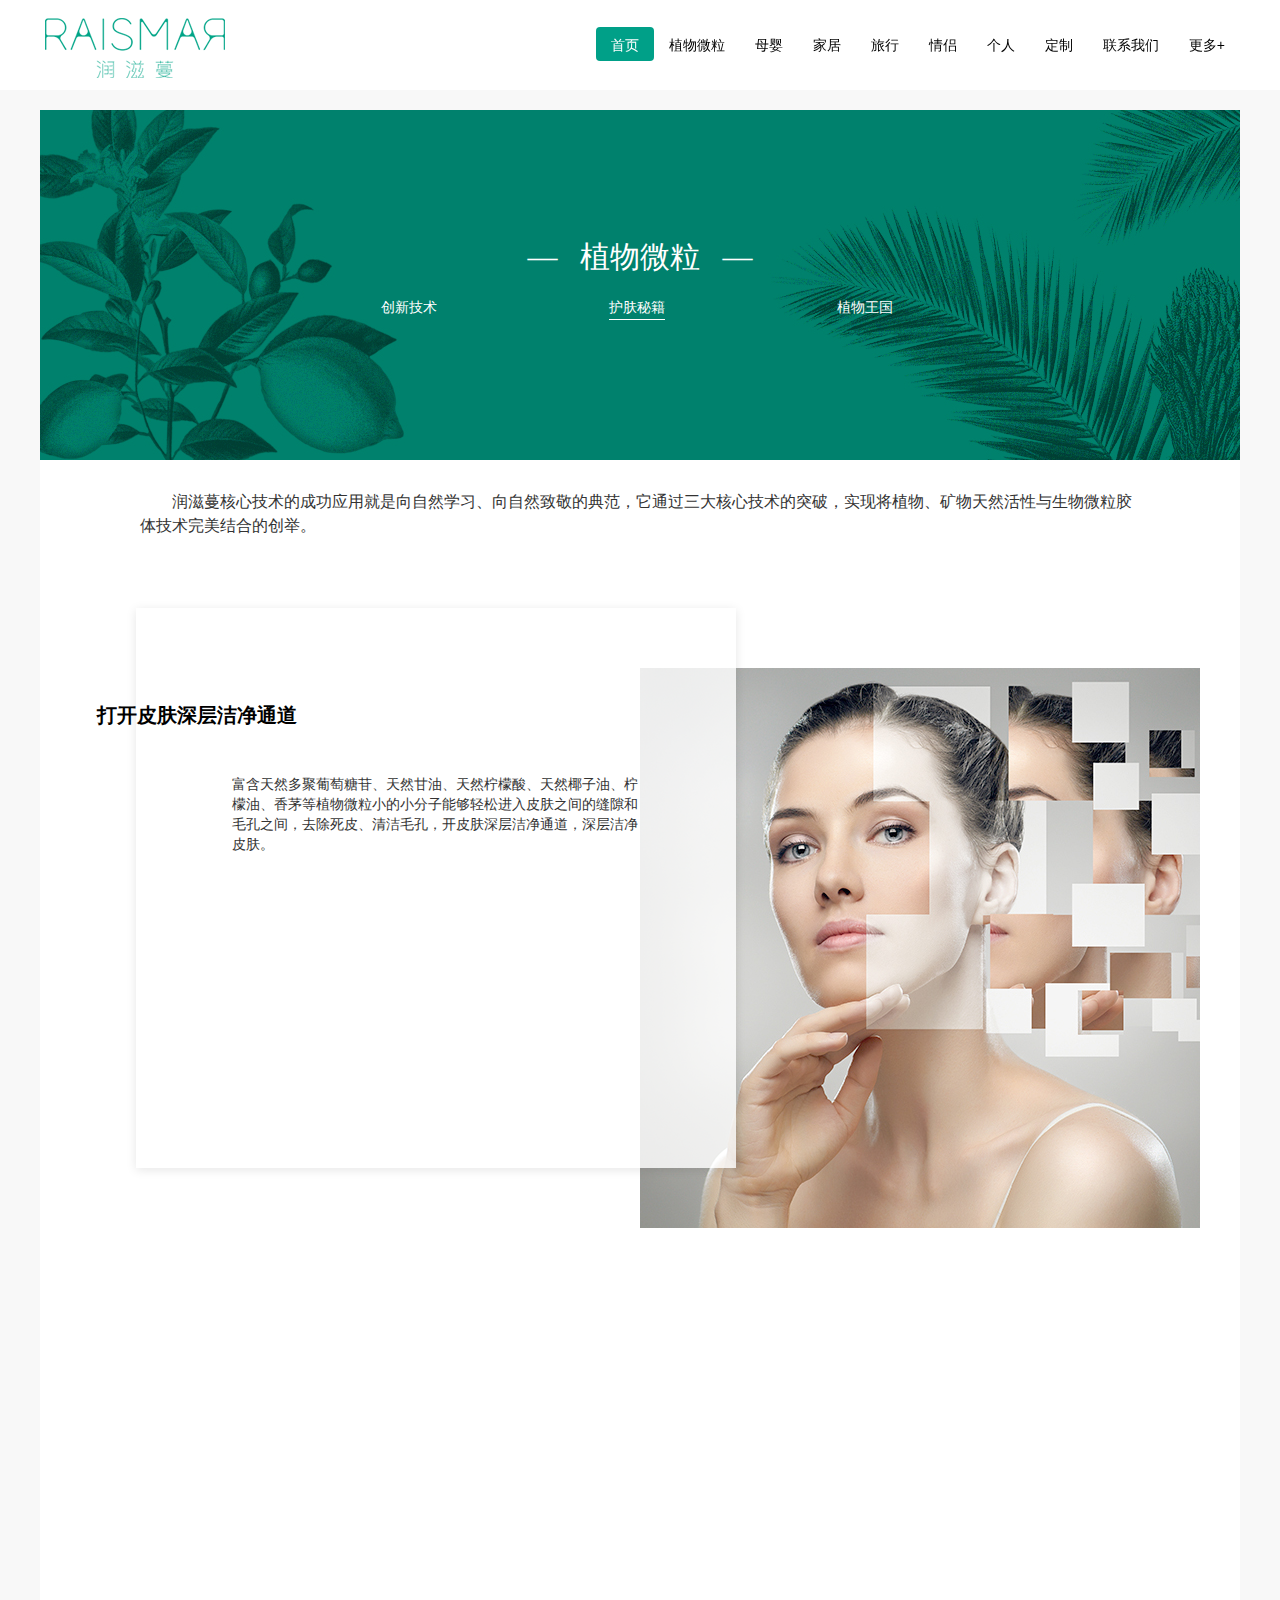
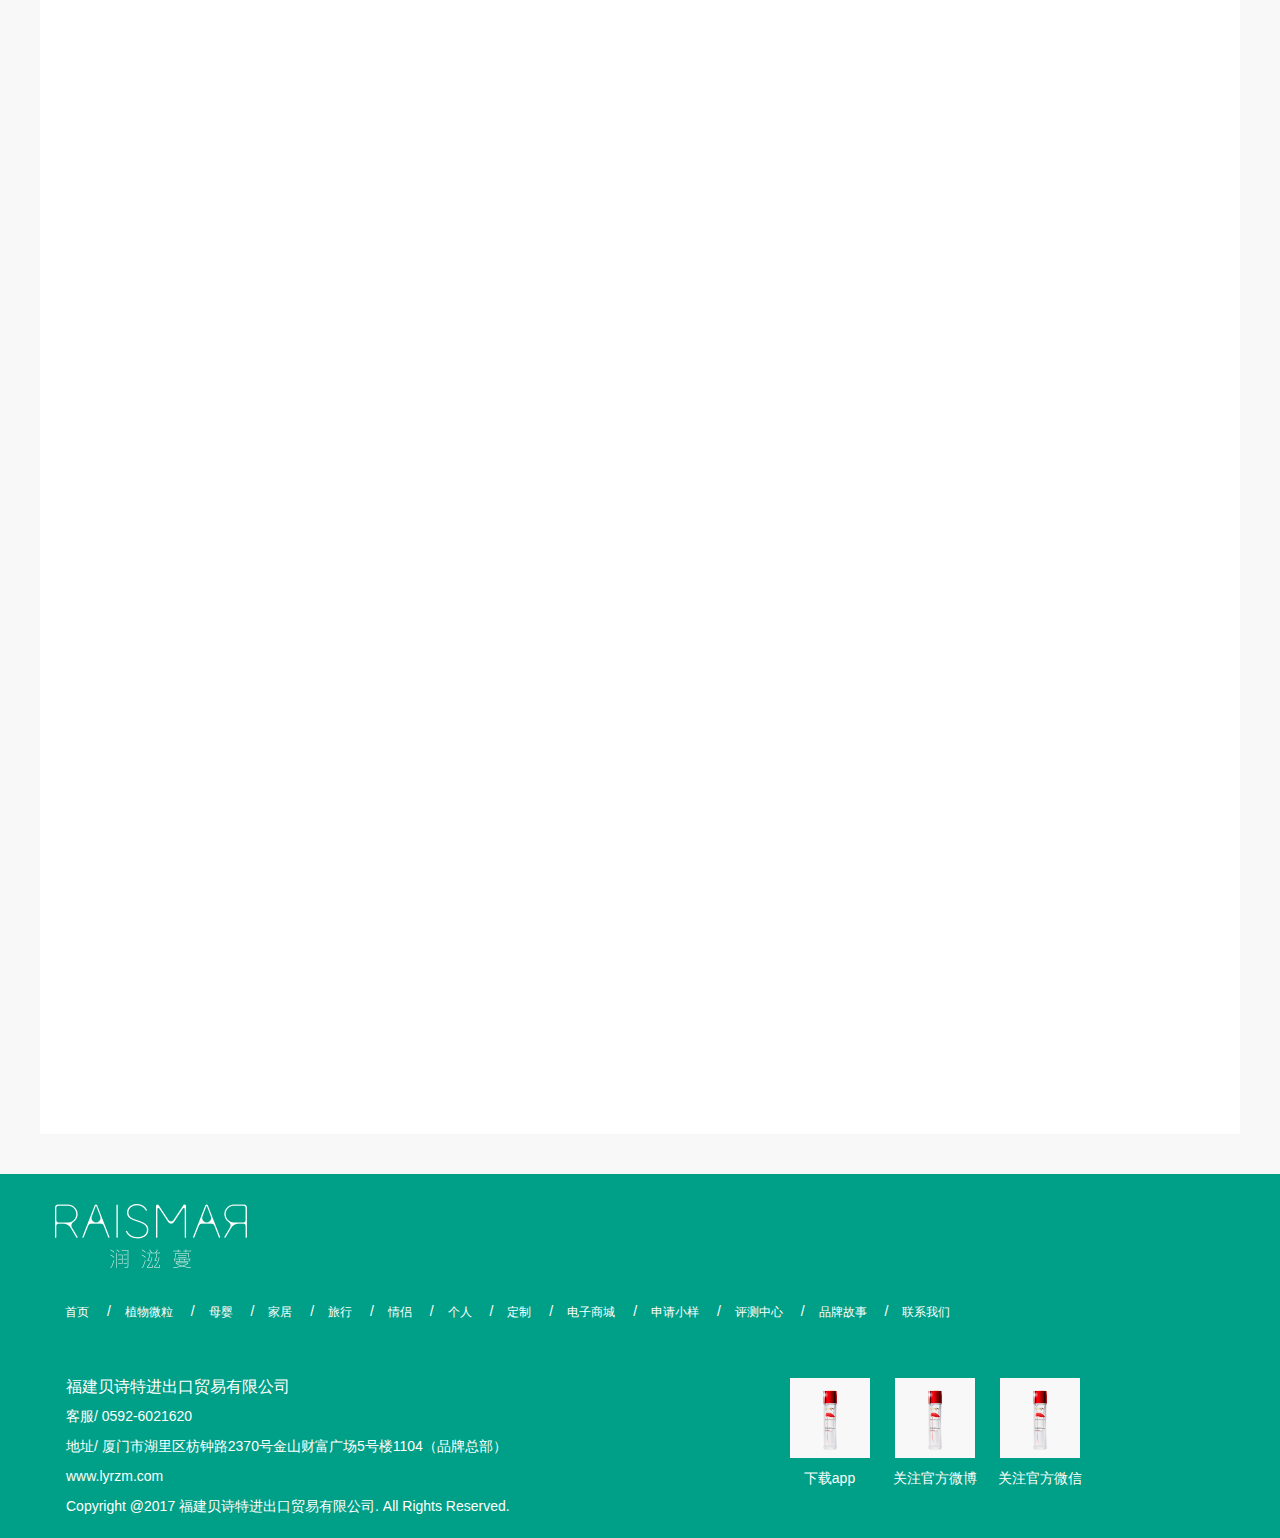
<file: plant.html>
<!DOCTYPE html>
<html lang="en">
<head>
    <meta charset="UTF-8">
    <meta name="viewport"  content="width=device-width, user-scalable=no, initial-scale=1.0, maximum-scale=1.0, minimum-scale=1.0">
    <title>植物微粒</title>
    <link rel="stylesheet" href="css/animate.min.css">
    <link rel="stylesheet" href="css/bootstrap.min.css">
    <link rel="stylesheet" href="css/reset.css">
    <style>
        .wrap {
            padding-bottom: 2%;
        }
        body {
            background: #f8f8f8;
        }
        html {
            font-size: 14px;
        }
        .navBox {
            width: 100%;
            max-width: 1200px;
            position: relative;
        }
        .imgBox img {
            width: 100%;
        }
        .nav-tit {
            z-index: 1;
            position: absolute;
            left: 0;
            top: 0;
            z-index: 2;
            width: 100%;
            height: 100%;
            background: rgba(0,0,0,0.2);
        }
        .nav-tit ul li {
            width: 23%;
            float: left;
            margin-right: 15%;
            text-align: center;
            cursor: pointer;
            line-height: 0.6;
        }
        .nav-tit ul li:nth-child(2) i {
            width: 40%;
        }
        .nav-tit ul li:last-child {
            margin-right: 0;
        }
        .nav-tit ul li span {
            color: #ffffff;
        }
        .nav-tit ul li i {
            display: inline-block;
            height: 1px;
            background: #fff;
        }
        .conBox {
            padding: 0;
        }
        .conBox li {
            margin-bottom: 10%;
        }
        .conBox > div > p {
            width: 88%;
            text-indent: 2em;
            max-width: 1000px;
            font-size: 16px;
            margin: 30px auto 130px;
            line-height: 1.5;
        }
        .conBox > div {
            display: none;
        }
        .conBox > div:nth-child(2) {
            display: block;
        }
        .conBox dd {
            z-index: 99;
            position: absolute;
            height: 100%;
            background: rgba(255,255,255,0.8);
            top:  -10.8%;
            left: 8%;
            padding: 8%;
            box-shadow: 0 2px 10px 0 rgba(0, 0, 0, 0.1);
            box-sizing: border-box;
        }
        .conBox dl {
            position: relative;
        }
        .conBox dl dd, .conBox dl dt {
            width: 50%;
        }
        .conBox dt {
            float: right;
        }
        .conBox h2 {
            font-size: 20px;
            margin-left: -33%;
            font-weight: bold;
            margin-bottom: 12%;
        }
        .conBox > div:last-child {
            margin-top: 20px;
            padding: 80px 60px 100px;
            background: #fff url("images/tree.jpg") no-repeat right;
        }
        .conBox > div:last-child h2 {
            width: 60%;
            font-size: 18px;
            margin: 0 0 5% 0;
        }
        .conBox > div:last-child p {
            width: 60%;
            text-indent: 2em;
            font-size: 14px;
            margin: 0 0 30px 0;
        }
        @media screen and (max-width: 768px){
            .wrap {
                width: 100%;
            }
            .conBox li {
                margin-bottom: 18%;
            }
            .nav-tit ul li:nth-child(2) i {
                width: 80%;
            }
            .conBox > div > p {
                font-size: 1rem;
                margin-bottom: 3.57rem;
            }
            .nav h2 {
                font-size: 1.42rem;
                margin-bottom: 1.2rem;
            }
            .nav > div {
                height: 5rem;
            }
            .conBox h2 {
                font-size: 1.14rem;
            }
            .conBox dl {
                padding-right: 4%;
            }
            .conBox > div:last-child {
                padding: 5%;
            }
            .conBox > div:last-child p {
                padding: 5%;
                background: rgba(255,255,255,0.8);
            }
        }
        @media screen and (max-width: 600px) {
            .conBox > div:last-child p {
                width: 100%;
                box-sizing: border-box;
            }
            .conBox dl dt {
                width: 100%;
            }
            .conBox dl dd {
                width: 90%;
                background: rgba(255,255,255,0.8);
            }
            .conBox h2 {
                margin-left: -18%;
            }
        }
    </style>

</head>
<body>
    <header></header>
    <div class="wrap">
        <div class="navBox">
            <div class="imgBox"><img src="images/rectangle1.jpg" alt=""></div>
            <div class="nav-tit">
            <div>
                <h2 class="wow fadeInDown">— &nbsp; 植物微粒 &nbsp; —</h2>
                <ul>
                    <li class="fadeInDown wow" data-wow-delay="0.2s" data-wow-duration="0.5s"><span>创新技术</span><br><i></i></li>
                    <li class="fadeInDown wow" data-wow-delay="0.3s" data-wow-duration="0.5s"><span>护肤秘籍</span><br><i></i></li>
                    <li class="fadeInDown wow" data-wow-delay="0.4s" data-wow-duration="0.5s"><span>植物王国</span><br><i></i></li>
                </ul>
            </div>
        </div>
        </div>
        <div class="conBox">
            <div>
                <p>润滋蔓核心技术的成功应用就是向自然学习、向自然致敬的典范，它通过三大核心技术的突破，实现将植物、矿物天然活性与生物微粒胶体技术完美结合的创举。</p>
                <ul>
                    <li>
                        <dl class="clearfix">
                            <dd class="">
                                <h2>植物、矿物微粒胶体技术</h2>
                                <p> 润滋蔓从众多热带植物中选取无毒、无副作用且具有天然活性的植物（如椰子、油棕、甘蔗、玉米、柠檬、香茅），及无毒、副作用的天然矿物质，通过生物微粒胶体技术，制成可以深入皮肤深层的微粒分子，给皮肤带来深层清洁和滋养。</p>
                            </dd>
                            <dt data-wow-delay="0.5s" class=""><img src="images/a1.jpg" alt=""></dt>
                        </dl>
                    </li>
                    <li>
                        <dl class="clearfix">
                            <dd class="">
                                <h2>独特的分离与隔离技术</h2>
                                <p> 润滋蔓超细生物微粒胶体分子结合水的摩擦作用，可以轻松渗透皮肤缝隙及毛孔间的污渍之中，利用植物、矿物微粒胶体自身亲水性极和疏水性极，用物理方法将污渍从皮肤中隔离并分解成容易冲洗干净的细小分子，从而到到深层清洁的功效。</p>
                            </dd>
                            <dt data-wow-delay="0.5s" class=""><img src="images/a2.jpg" alt=""></dt>
                        </dl>
                    </li>
                    <li>
                        <dl class="clearfix">
                            <dd class="">
                                <h2>激活植物天然抗菌活性</h2>
                                <p> 天然植物经过生物微粒化后，能够激活植物本身具胡的的天然抗菌活性，抗菌微粒能够深入病菌的DNA或RNA，对革兰氏阴性菌、阳性菌和真菌，APG08-12都有抗菌活性，能预防皮肤细菌的滋生。</p>
                            </dd>
                            <dt data-wow-delay="0.5s" class=""><img src="images/a3.jpg" alt=""></dt>
                        </dl>
                    </li>
                </ul>
            </div>
            <div>
                <p>润滋蔓核心技术的成功应用就是向自然学习、向自然致敬的典范，它通过三大核心技术的突破，实现将植物、矿物天然活性与生物微粒胶体技术完美结合的创举。</p>
                <ul>
                    <li>
                        <dl class="clearfix">
                            <dd class="">
                                <h2>打开皮肤深层洁净通道</h2>
                                <p>富含天然多聚葡萄糖苷、天然甘油、天然柠檬酸、天然椰子油、柠檬油、香茅等植物微粒小的小分子能够轻松进入皮肤之间的缝隙和毛孔之间，去除死皮、清洁毛孔，开皮肤深层洁净通道，深层洁净皮肤。</p>
                            </dd>
                            <dt data-wow-delay="0.5s" class=""><img class="" src="images/rectangle-16-copy-1.jpg" alt=""></dt>
                        </dl>
                    </li>
                    <li>
                        <dl class="clearfix">
                            <dd class="">
                                <h2>隔离外部污染，深层养护面部肌肤</h2>
                                <p>天然植物、矿物微粒在洁净皮肤的过程中，能够吸收家空气中的水分，在肌肤表面形成一种“水保护膜”，在帮助皮肤隔离外部污染的同时，通过携带的植物微粒养分对皮肤进行深层养护，平衡皮肤油脂分泌并促进胶进蛋白的再生。</p>
                            </dd>
                            <dt data-wow-delay="0.5s" class=""><img class="" src="images/rectangle-16-copy.jpg" alt=""></dt>
                        </dl>
                    </li>
                    <li>
                        <dl class="clearfix">
                            <dd class="">
                                <h2>打开皮肤深层洁净通道</h2>
                                <p>富含天然多聚葡萄糖苷、天然甘油、天然柠檬酸、天然椰子油、柠檬油、香茅等植物微粒小的小分子能够轻松进入皮肤之间的缝隙和毛孔之间，去除死皮、清洁毛孔，开皮肤深层洁净通道，深层洁净皮肤。</p>
                            </dd>
                            <dt data-wow-delay="0.5s" class=""><img class="" src="images/rectangle-16-copy-3.jpg" alt=""></dt>
                        </dl>
                    </li>

                </ul>
            </div>
            <div>
                <h2>植物王国</h2>
                <p>倍受上天宠爱的马来西亚风光旖旎的海岸线上，海水像绿松石般澄澈、透明，金黄色的沙滩洁净柔软。秘境小岛刁曼岛，像太平洋上璀璨的珍珠，美丽迷人，五彩斑斓的蝴蝶翩翩起舞、挺拔翠绿的椰树随风摇曳，，良好的生态环境滋养了世界上最丰富的的热带动植物资源，润滋蔓植物微粒护肤品的原材料就是这片土地最美的馈赠。</p>
                <p>润滋蔓植物微粒来自椰子、油棕、甘蔗、玉米、柠檬、香茅等天然植物的提取物，矿物微粒原材料由无毒矿物微粒化技术非常先进、成熟的德国进口，为每一款润滋蔓护肤品的生产提供最好的原材料保障。</p>
            </div>
        </div>
    </div>
    <footer></footer>
    <script src="js/jquery-2.2.2.min.js"></script>
    <script src="js/wow.min.js"></script>
    <script src="js/bootstrap.min.js"></script>
    <script src="js/jquery.easing.js"></script>
    <script src="js/toast.js"></script>
    <script src="js/moveline.js"></script>
    <script>
        var wow = new WOW({
            boxClass: 'wow',
            animateClass: 'animated',
            offset: 100,
            mobile: true,
            live: true
        });
        wow.init();
        $(function () {
            $(".nav-tit li").on("click",function () {
                var num = $(this).index(),
                    wi = "";
                console.log(num);
                if($(window).width() > 768) {
                    wi = "40%"
                } else {
                    wi = "80%"
                }
                $(this).children('i').animate({
                    "width" : wi+""
                });
                $(this).siblings('li').children('i').css("width","0")
                $(".imgBox img").attr("src","images/rectangle"+ num + ".jpg");
                $(".conBox > div").eq(num).fadeIn().siblings('div').fadeOut();
            })
            $(".conBox dd").addClass("wow fadeInUp");
            $(".conBox dt").addClass("wow fadeInUp");
            $(" .conBox > div > p").addClass("wow fadeInUp");
        })
    </script>
    <script src="js/header.js"></script>

</body>
</html>
</file>
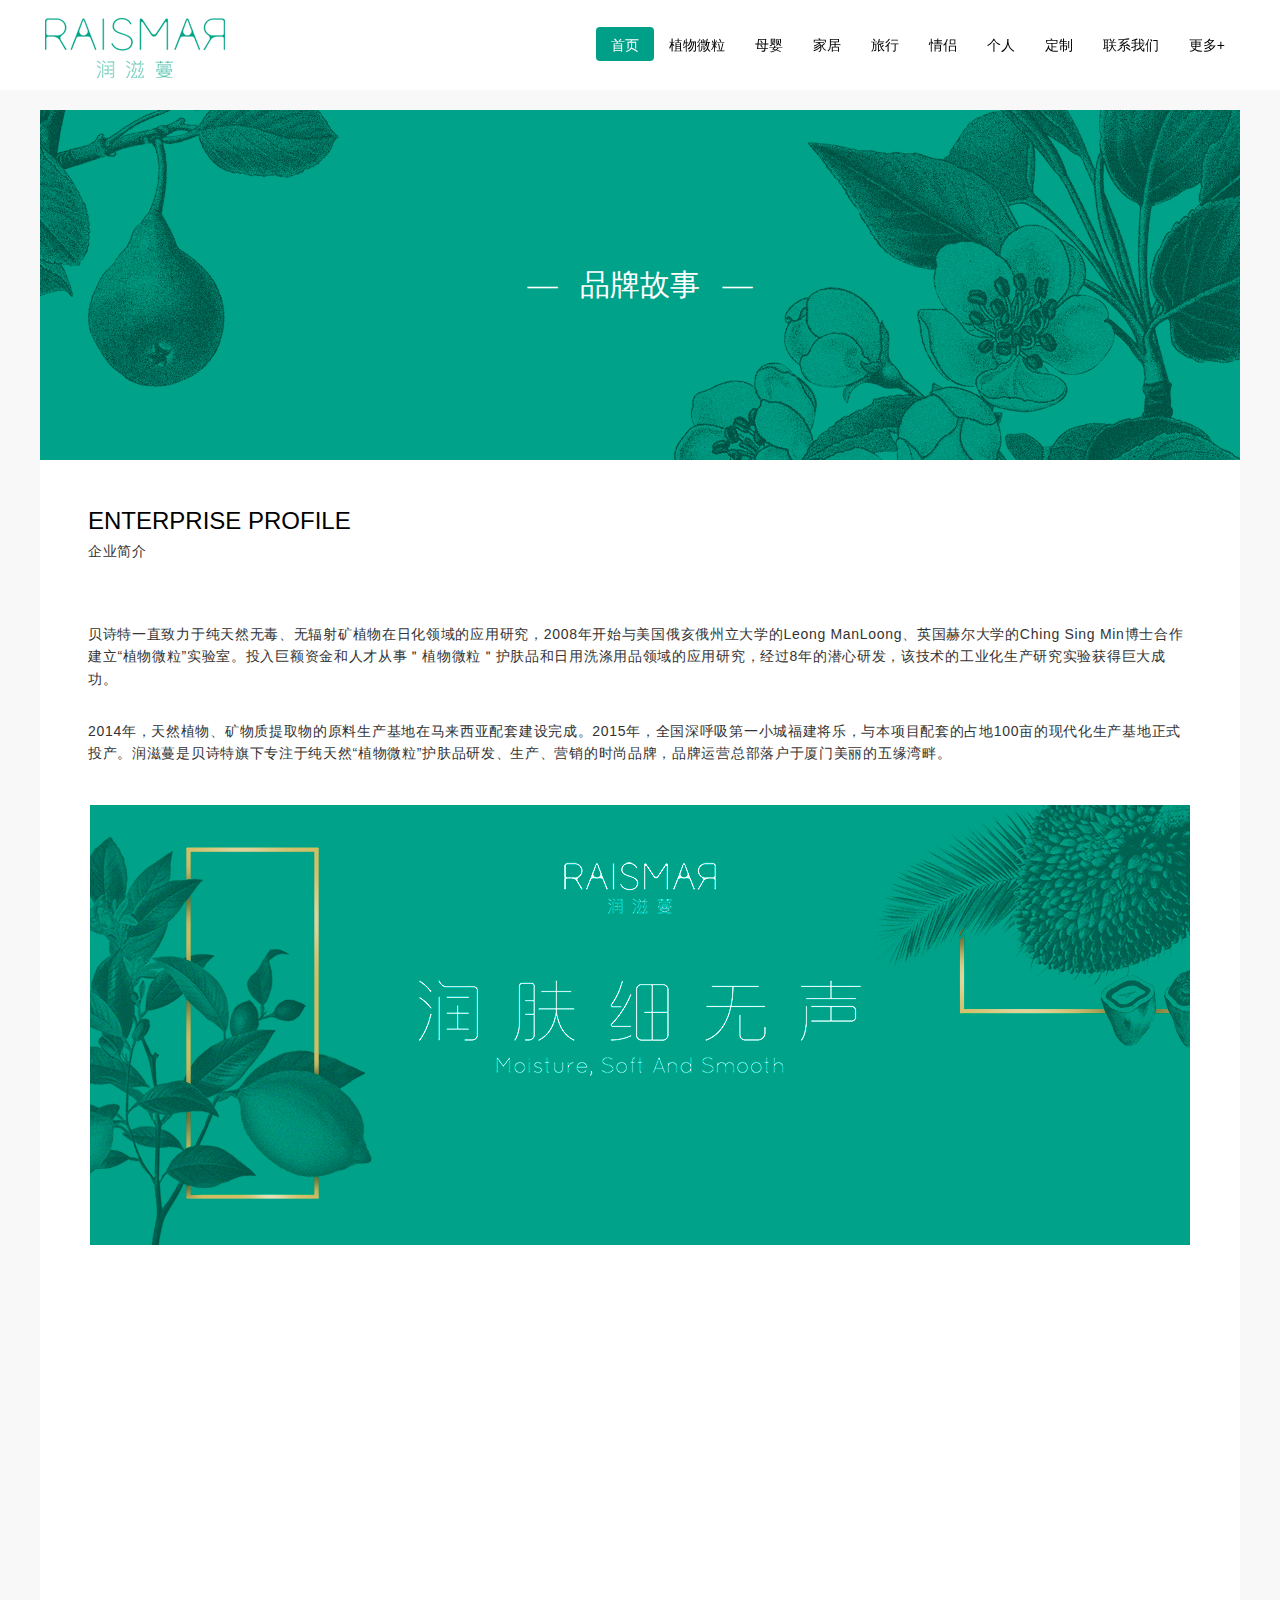
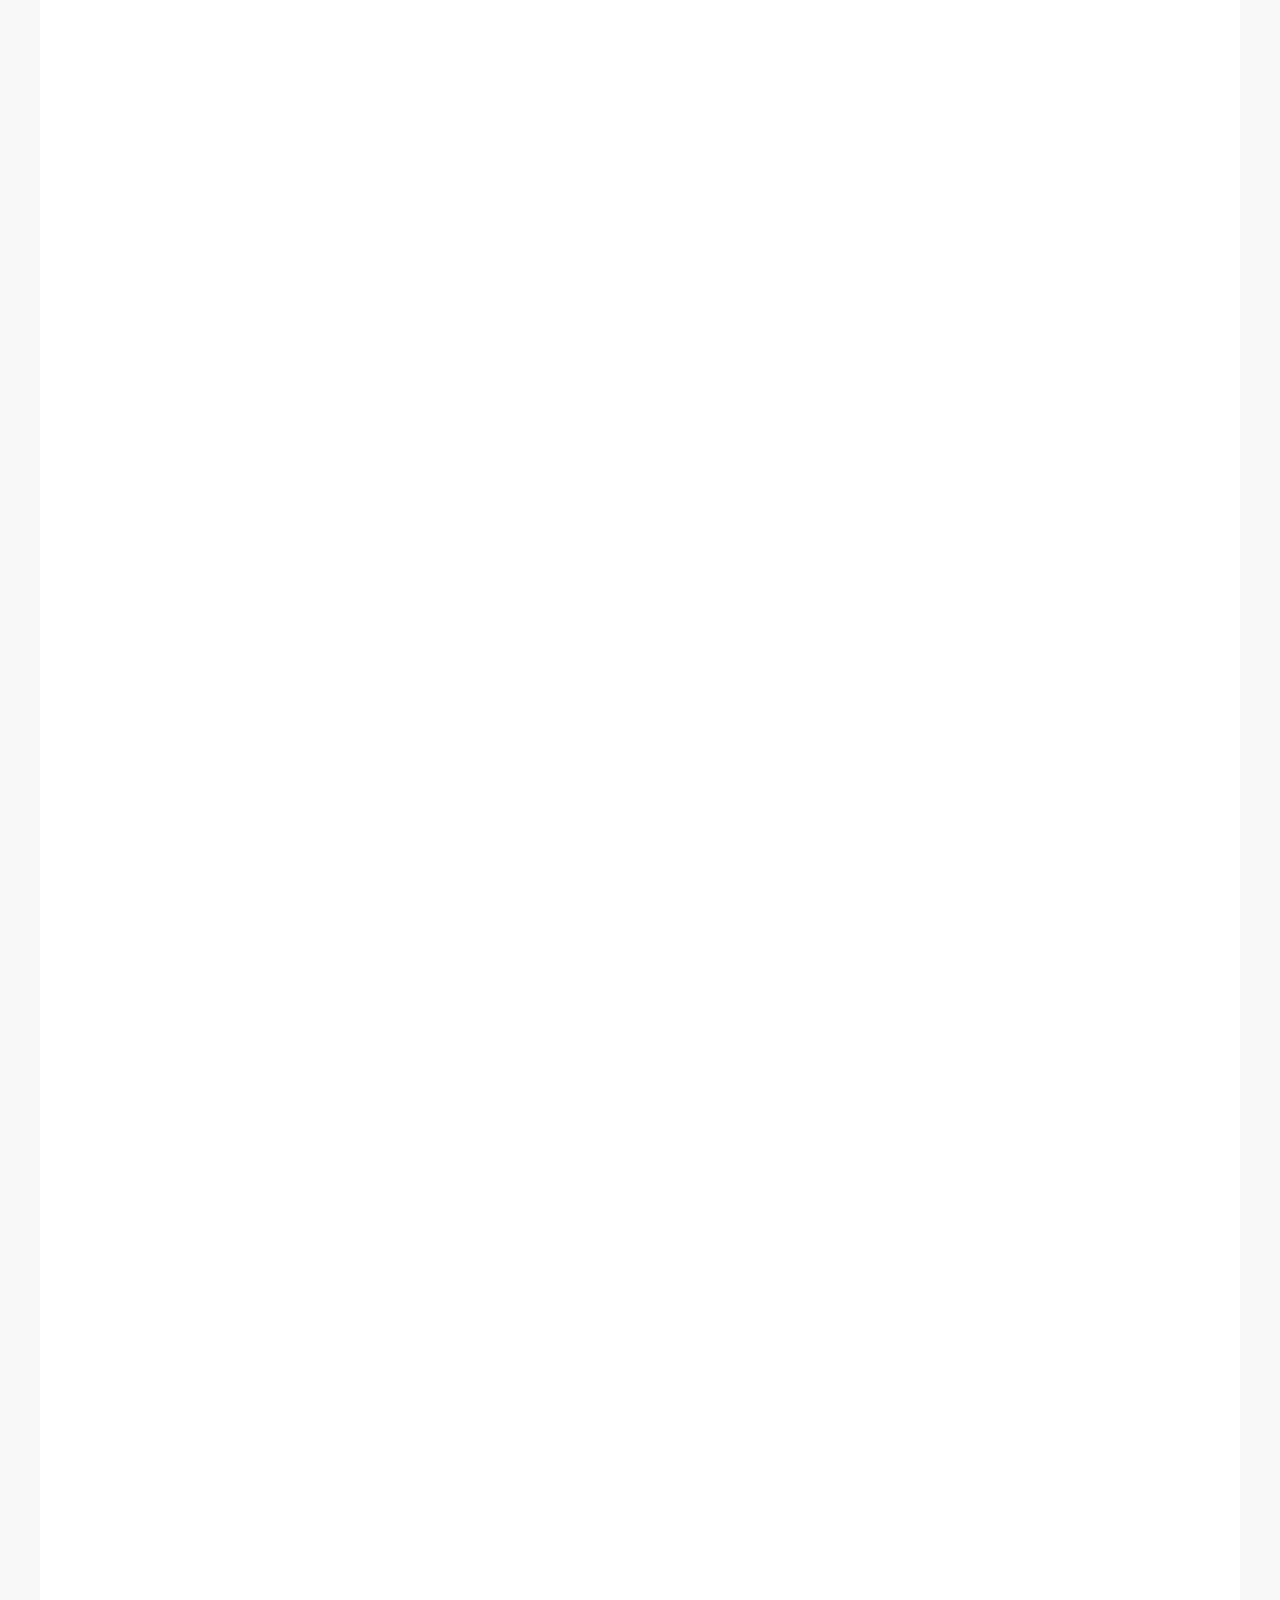
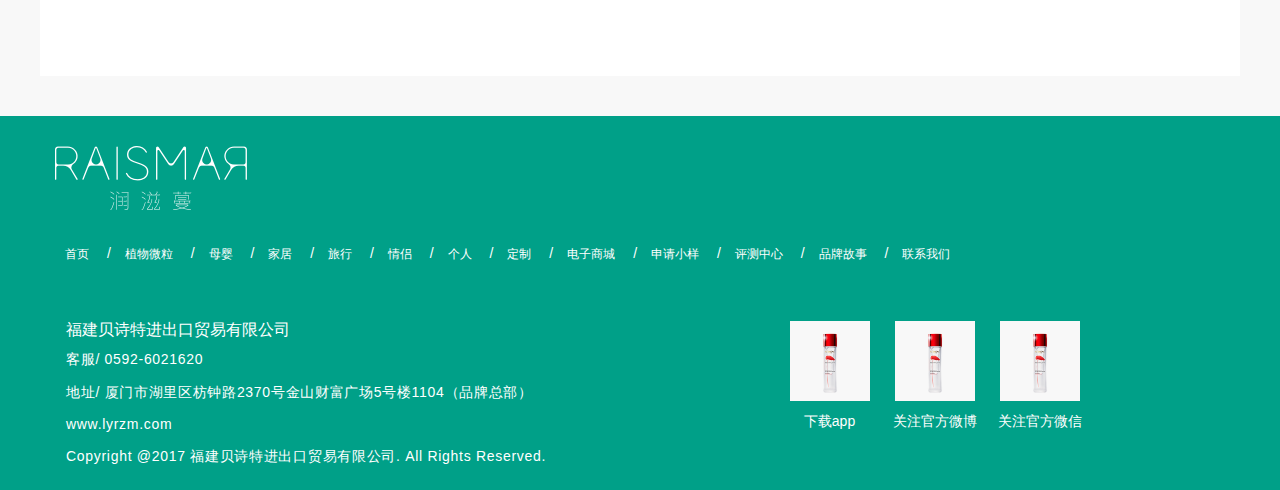
<file: story.html>
<!DOCTYPE html>
<html lang="en">
<head>
    <meta charset="UTF-8">
    <title>品牌故事</title>
    <meta name="viewport" content="width=device-width, user-scalable=no, initial-scale=1.0, maximum-scale=1.0, minimum-scale=1.0">
    <link rel="stylesheet" href="css/bootstrap.min.css">
    <link rel="stylesheet" href="css/animate.min.css">
    <link rel="stylesheet" href="css/reset.css">
    <style>
        body {
            background: #f8f8f8;
        }
        .wrap {
            background: #fff;
        }
        footer .wrap {
            background: none;
        }
        .imgBox {
            position: relative;
        }
        .imgBox h2 {
            position: absolute;
            left: 0;
            top: 0;
            bottom: 0;
            height: 40px;
            right: 0;
            margin: auto;
            font-size: 30px;
            font-family: PingFang-SC;
            color: #ffffff;
            text-align: center;
            line-height: 40px;
        }
        .imgCon img {
            z-index: 11;
            position: absolute;
            left: 0;
            top: 0;
        }
        .imgShow p {
            line-height: 56px;
            padding-left: 2%;
            box-sizing: border-box;
            color: #ffffff;
        }
        .wrap p {
            line-height: 1.6;
            letter-spacing: 0.7px;
        }
        .con {
            padding: 4%;
        }
        .story {
            overflow: hidden;
            padding: 5% 0.5% 0.5% 4%;
            box-sizing: border-box;
            background: url("images/cc.jpg") no-repeat left top;
            margin-bottom: 120px;
        }
        .storyCon {
            float: right;
            width: 57%;
            padding: 5.5%;
            background: rgba(255,255,255,0.8);
            box-sizing: border-box;
            box-shadow:  0 2px 10px 0 rgba(0, 0, 0, 0.1);
        }
        .storyCon p {
            margin-bottom: 5%;
            text-indent: 2em;
        }
        .culture {
            background: url("images/pinpai.jpg") no-repeat center 90px;
            padding-left: 5%;
            padding-bottom: 5%;
        }
        .cultureCon {
            width: 51%;
            padding: 10% 10% 2% 10%;
            background: rgba(255,255,255,0.8);
            box-shadow: 0 2px 10px 0 rgba(0,0,0,0.1);
            box-sizing: border-box;
        }
        .cultureCon li {
            margin-bottom: 5%;
        }
        .con h2 {
            font-size: 24px;
            margin-bottom: 6px;
        }
        .marginBottom {
            margin-bottom: 60px;
        }
        .con img {
            margin: 40px auto 120px;
        }
        @media screen and (max-width: 768px){
            .cultureCon, .storyCon {
                width: 100%;
            }
            .marginBottom {
                margin-bottom: 1.4rem;
            }
            .con img {
                margin: 1.4rem 0;
            }
            .story {
                margin-bottom: 3rem;
            }
            .imgBox h2 {
                font-size:  1.57rem;
            }
        }
    </style>
</head>
<body>
<header></header>
<div class="wrap">
    <div class="imgBox">
        <img src="images/rectangle3.jpg" alt="">
        <h2 class="wow fadeInUp">— &nbsp; 品牌故事 &nbsp; —</h2>
    </div>
    <div class="con">
        <h2 class="wow fadeInUp">ENTERPRISE PROFILE</h2>
        <p class="marginBottom wow fadeInUp">企业简介</p>
        <p class="wow fadeInUp" style="margin-bottom: 30px">贝诗特一直致力于纯天然无毒、无辐射矿植物在日化领域的应用研究，2008年开始与美国俄亥俄州立大学的Leong ManLoong、英国赫尔大学的Ching Sing Min博士合作建立“植物微粒”实验室。投入巨额资金和人才从事＂植物微粒＂护肤品和日用洗涤用品领域的应用研究，经过8年的潜心研发，该技术的工业化生产研究实验获得巨大成功。</p>
        <p class="wow fadeInUp" data-wow-delay="0.2s">2014年，天然植物、矿物质提取物的原料生产基地在马来西亚配套建设完成。2015年，全国深呼吸第一小城福建将乐，与本项目配套的占地100亩的现代化生产基地正式投产。润滋蔓是贝诗特旗下专注于纯天然“植物微粒”护肤品研发、生产、营销的时尚品牌，品牌运营总部落户于厦门美丽的五缘湾畔。</p>
        <img class="wow fadeInUp" src="images/box.jpg" alt="">
        <div class="story wow fadeInUp">
            <div class="storyCon wow fadeInUp" data-wow-delay="0.5s">
                <h2>BRAND STORY</h2>
                <p class="marginBottom">品牌故事</p>
                <p>这是一个没有传奇，也不浪漫的故事，它纪录的只是在17岁时就离家闯天下的润滋蔓品牌创始人与植物微粒结缘的心路历程。</p>
                <p>2008年9月，美国俄亥俄州立大学举办的＂天然化妆品和洗涤剂的应用研讨会＂上，润滋蔓品牌创始人与俄亥俄州立大学专家LeongManLoong先生一见如故，少年时的梦想在遥远的大洋彼岸照进了现实。他被LeongManLoong历时十来年潜心研究的“植物微粒”项目深深震撼，一星期之后，就达了合作意向。</p>
                <p>从2008年首期投入资金合作组建“植物微粒” 工业化生产应用研究实验室，到2013年，五年期间已经花费了巨额研究经费，而实验还未能取得关键性进展。实验项目陷入迷茫之中。2013年夏季，他和Leong Man Loong先生决定暂停研究，去马来西亚度假。在天堂一样的小岛卡帕莱，全身心的放松让困挠已久的问题茅塞顿开，匆匆结束休假，他们当晚就乘机飞回美国。第二天，全体研究人员进驻实验室封闭式研究。两个月后，“植物微粒”项目获得突破性成果。</p>
                <p>这是一项自然与科技完美结合的创举，是梦想与现实的深度契合。他一直庆幸自己始终怀着那个简单而美丽的梦想，一路前行初心不改。翻开“润滋蔓”商标注册证，他的心中浮现的是十七岁离家时闽北小城的灯光，是美国实验室里亿万次披星戴月的计算，是国际航班上的漫长旅程，是失败中的等待与守望，是爱在润物细无声中潜滋暗长，世间所有美好事物的养成无不是这样，润滋蔓亦如是。。。。。。</p>
            </div>
        </div>
        <h2 class="fadeInUp wow">BRAND CULTURE</h2>
        <p class="marginBottom wow fadeInUp">品牌文化</p>
        <div class="culture wow fadeInUp">
            <ul class="cultureCon wow fadeInUp" data-wow-delay="0.5s">
                <li>
                    <h3>⊙润滋蔓品牌愿景</h3>
                    <p>创造全程绿色的护肤品产业链全球卓越品牌</p>
                </li>
                <li>
                    <h3>⊙润滋蔓品牌使命</h3>
                    <p>为绿色生活时尚，奉献我们毕生的智慧与深情</p>
                </li>
                <li>
                    <h3>⊙润滋蔓品牌核心价值</h3>
                    <p>感性价值：我们是绿色生活的守护者</p>
                    <p>理性价值：我们是绿色革命的实践者</p>
                    <p>象征价值：我们是绿色文明的传播者</p>
                </li>
                <li>
                    <h3>⊙润滋蔓品牌核心价值观</h3>
                    <p>地球家园，让我们用心守护，用爱耕耘</p>
                </li>
                <li>
                    <h3>⊙润滋蔓品牌产品理念</h3>
                    <p>纯天然矿植物提取</p>
                    <p>全过程绿色无污染</p>
                    <p>全球引领微粒技术</p>
                </li>
                <li>
                    <h3>⊙润滋蔓品牌服务理念</h3>
                    <p>心系润滋蔓，以诚，以柔，以默</p>
                </li>
                <li>
                    <h3>⊙润滋蔓品牌调性</h3>
                    <p>闽北小城三月天，扑面而来杏花春雨的清新、明媚</p>
                    <p>马来西亚夏日，黄昏绿松石般澄澈迷人的秘境小岛的清澈、热情</p>
                    <p>润滋蔓采撷自大地、溪流、阳光，在岁月里潜滋暗长</p>
                    <p>从人到土地，从土地到人</p>
                    <p>从东方到西方，从《诗经》到《圣经》</p>
                    <p>从辗转反侧到恒久忍耐</p>
                    <p>爱与智慧，成就最美的时光之礼</p>
                </li>
            </ul>
        </div>
    </div>
</div>
<footer></footer>
<script src="js/jquery-2.2.2.min.js"></script>
<script src="js/bootstrap.min.js"></script>
<script src="js/jquery.easing.js"></script>
<script src="js/toast.js"></script>
<script src="js/moveline.js"></script>
<script src="js/wow.min.js"></script>
<script src="js/header.js"></script>
<script>
    new WOW({offset:50}).init();
</script>
</body>
</html>
</file>
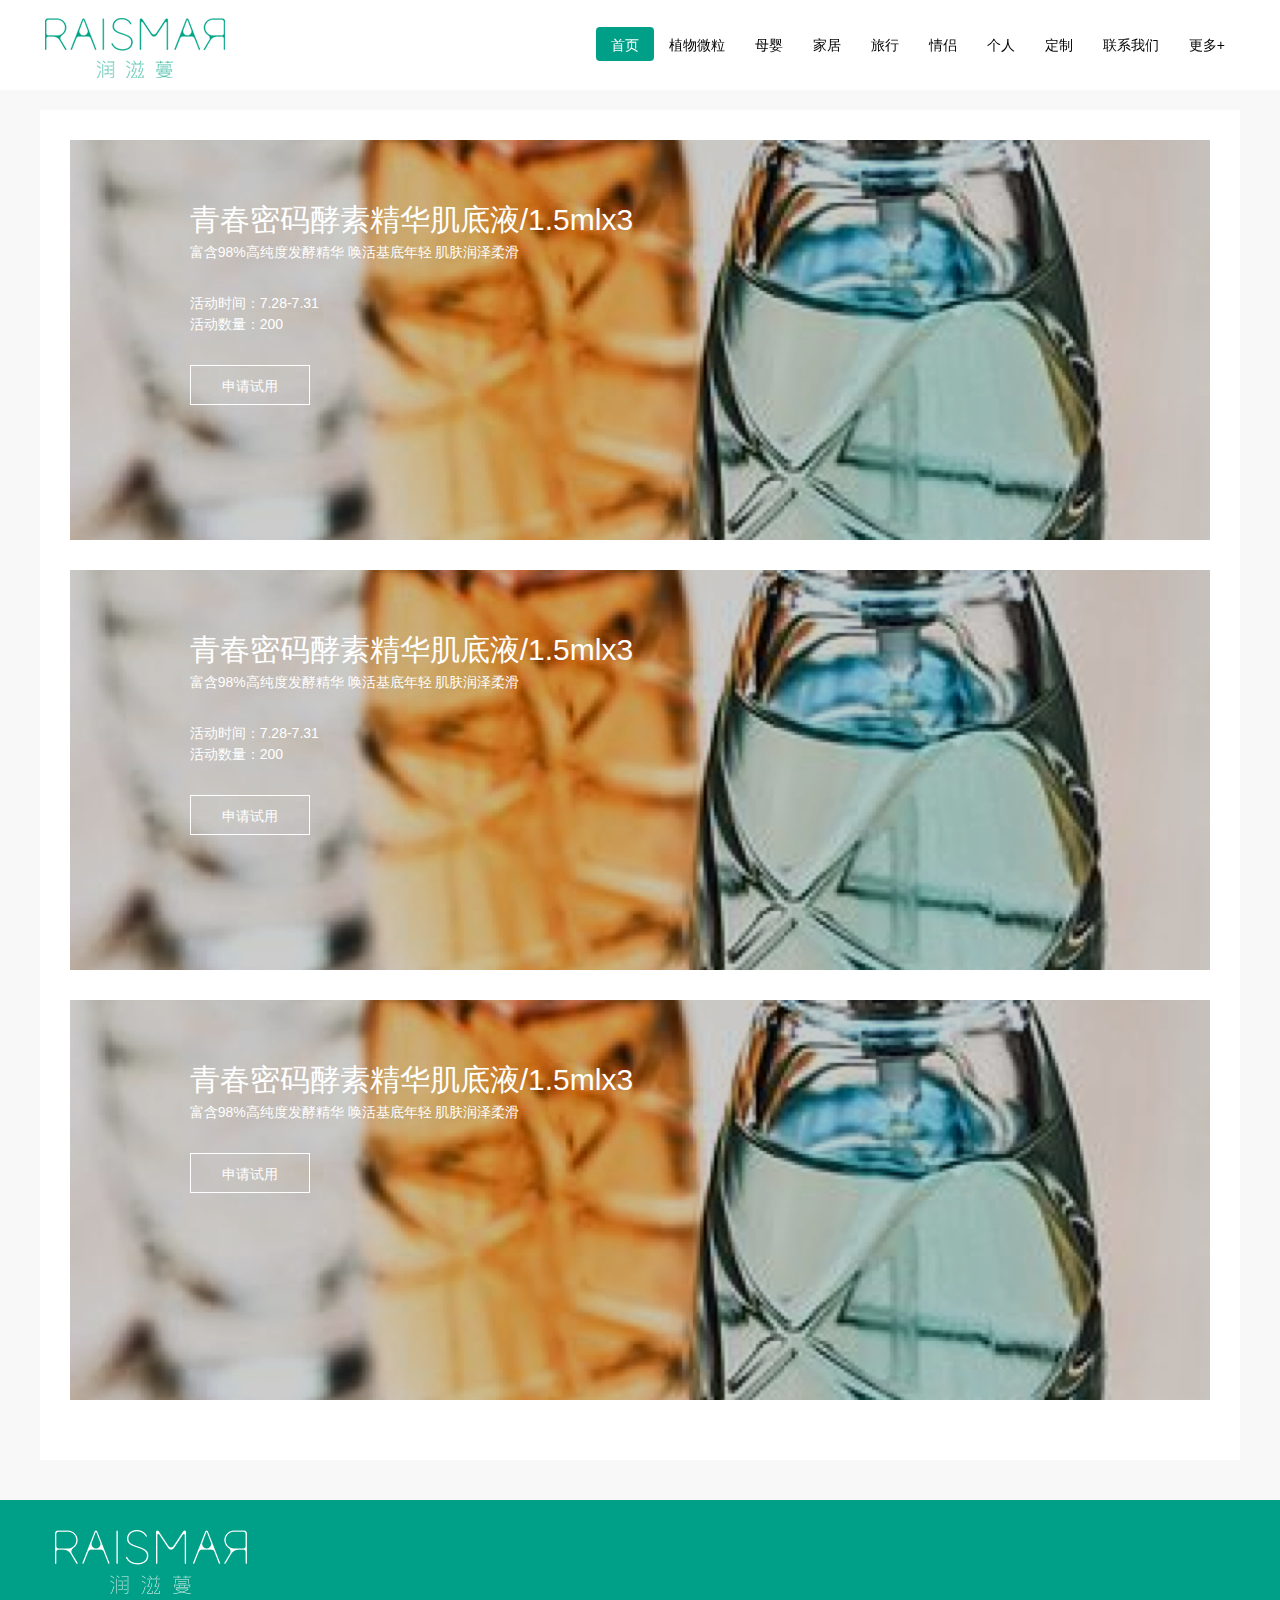
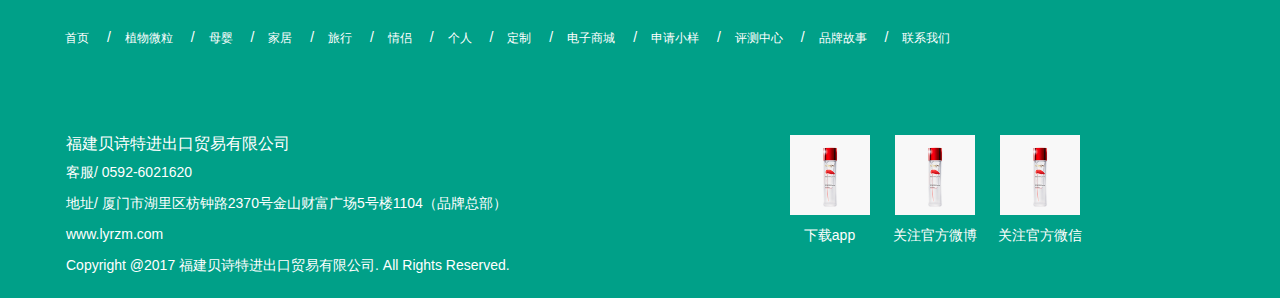
<file: trial.html>
<!DOCTYPE html>
<html lang="en">
<head>
    <meta charset="UTF-8">
    <title>试用中心</title>
    <meta name="viewport"  content="width=device-width, user-scalable=no, initial-scale=1.0, maximum-scale=1.0, minimum-scale=1.0">
    <link rel="stylesheet" href="css/bootstrap.min.css">
    <link rel="stylesheet" href="css/animate.min.css">
    <link rel="stylesheet" href="css/reset.css">
    <style>

        .wrap h2, .wrap span, .wrap strong, .wrap p {
            display: block;
            color: #ffffff;
            line-height: 1.5;
        }
        .wrap h2 {
            font-size: 30px;
        }
        .wrap {
            padding: 30px;
            box-sizing: border-box;
        }
        .wrap strong {
            width: 120px;
            height: 40px;
            line-height: 40px;
            text-align: center;
            margin-top: 30px;
            border: 1px solid #ffffff;
            cursor: pointer;
        }
        .wrap li {
            position: relative;
            margin-bottom: 30px;
        }
        .wrap .con {
            position: absolute;
            left: 0;
            top: 0;
            width: 100%;
            height: 100%;
            padding: 5% 0 0 10.5%;
            box-sizing: border-box;
        }
        .con p:nth-child(2) {
            margin-bottom: 30px;
        }
        @media screen and (max-width: 768px){
            .wrap {
                padding: 5%;
            }
            .wrap h2 {
                font-size: 1.285rem;
            }
            .wrap .con {
                padding: 5%;
            }
            .wrap li {
                position: relative;
                margin-bottom: 20px;
            }
        }
    </style>
</head>
<body>
<header></header>
<div class="wrap">
    <ul>
        <li><img src="images/lists.jpg" alt="">
            <div class="con">
                <h2>青春密码酵素精华肌底液/1.5mlx3</h2>
                <p>富含98%高纯度发酵精华  唤活基底年轻  肌肤润泽柔滑</p>
                <p><span>活动时间：7.28-7.31</span><span>活动数量：200</span></p>
                <strong>申请试用</strong></div>
        </li>
        <li><img src="images/lists.jpg" alt="">
            <div class="con">
                <h2>青春密码酵素精华肌底液/1.5mlx3</h2>
                <p>富含98%高纯度发酵精华  唤活基底年轻  肌肤润泽柔滑</p>
                <p><span>活动时间：7.28-7.31</span><span>活动数量：200</span></p>
                <strong>申请试用</strong></div>
        </li>
        <li><img src="images/lists.jpg" alt="">
            <div class="con">
                <h2>青春密码酵素精华肌底液/1.5mlx3</h2>
                <p>富含98%高纯度发酵精华  唤活基底年轻  肌肤润泽柔滑</p>
                <p><span></span><span></span></p>
                <strong>申请试用</strong></div>
        </li>
    </ul>
</div>
<footer></footer>
<script src="js/jquery-2.2.2.min.js"></script>
<script src="js/bootstrap.min.js"></script>
<script src="js/jquery.easing.js"></script>
<script src="js/toast.js"></script>
<script src="js/moveline.js"></script>
<script src="js/header.js"></script>
</body>
</html>
</file>
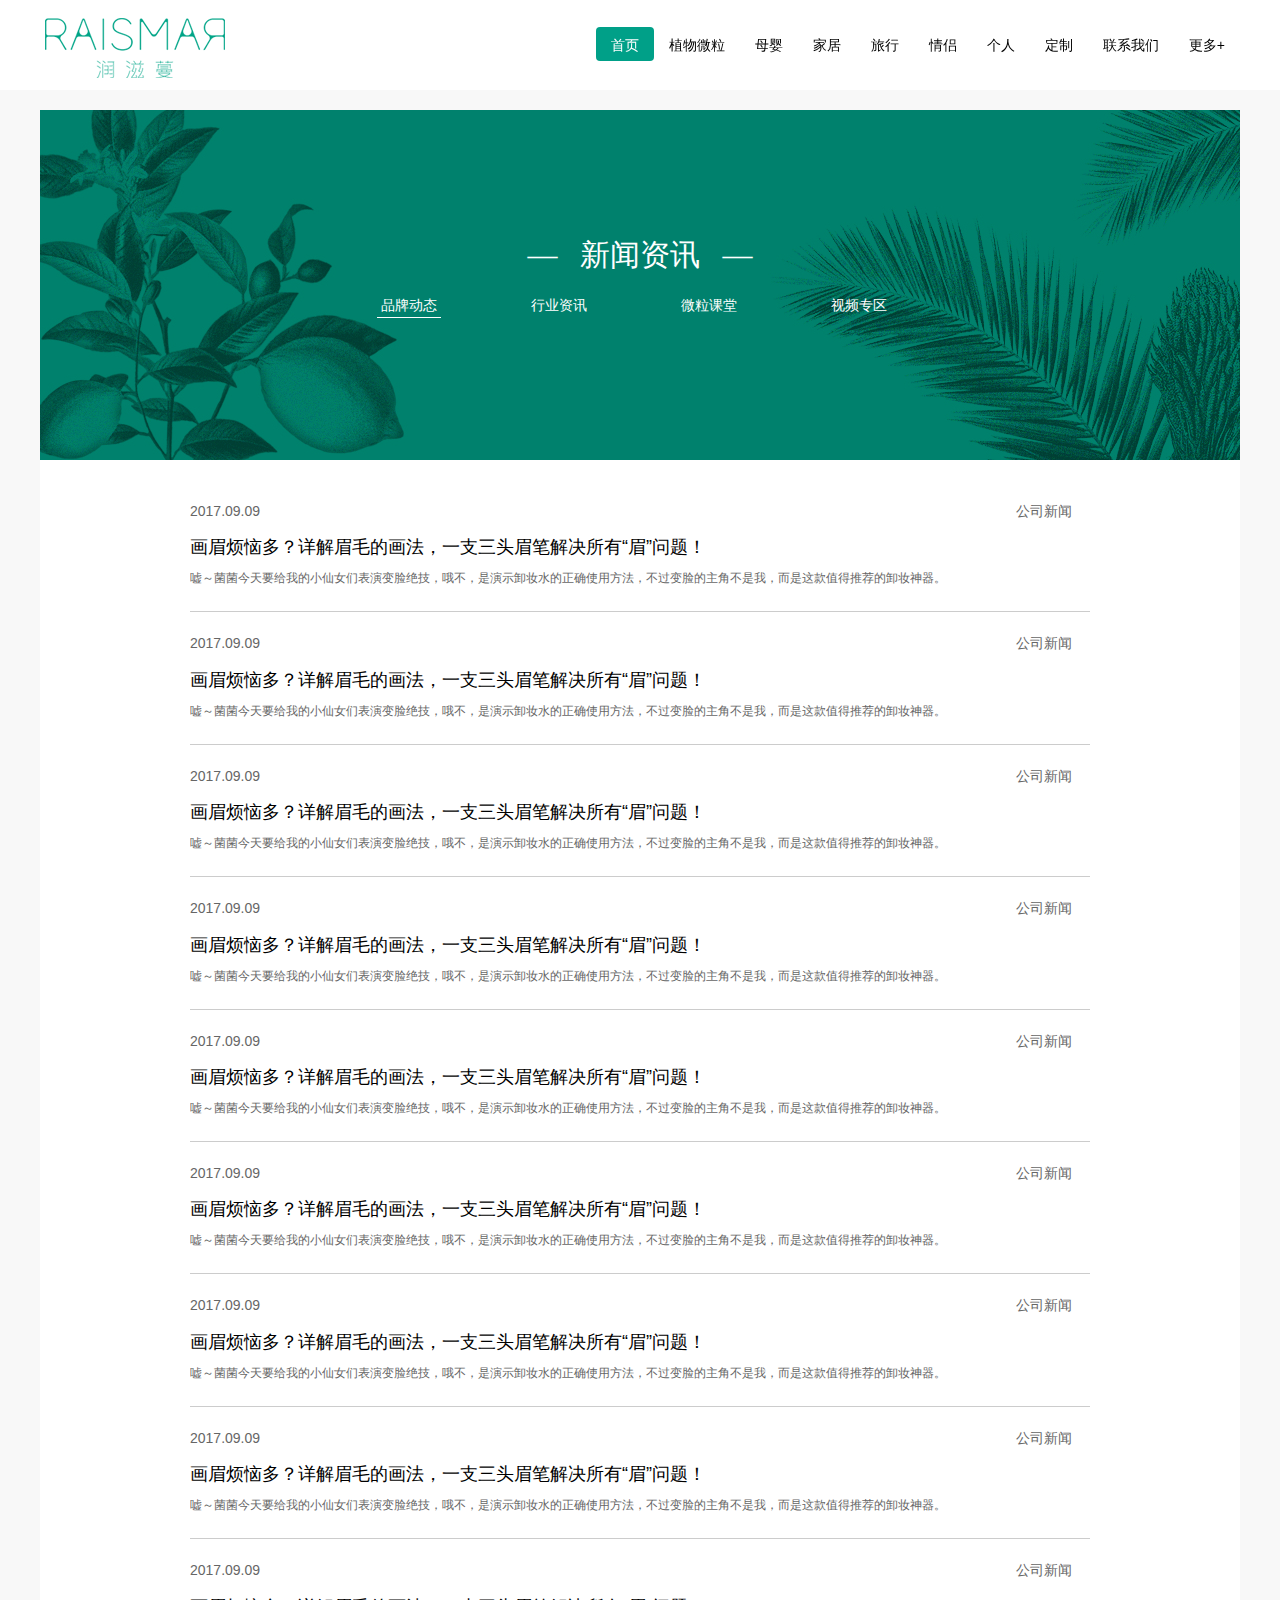
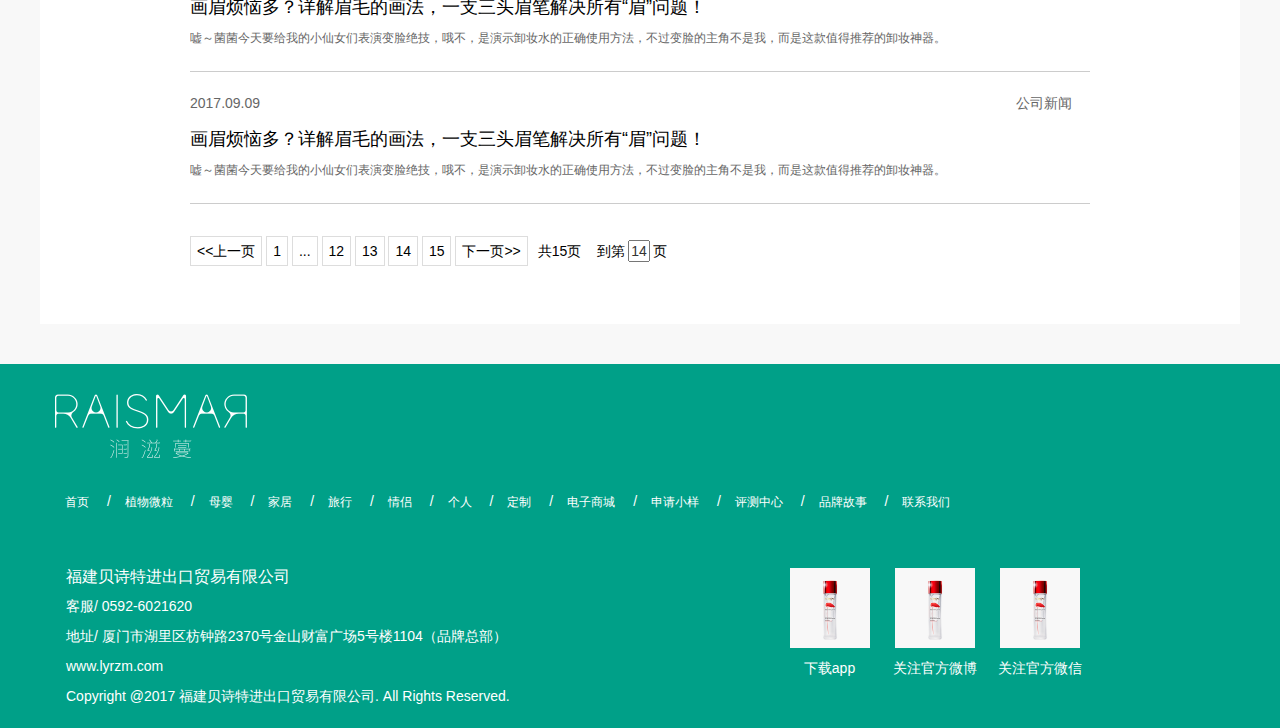
<file: video.html>
<!DOCTYPE html>
<html lang="en">
<head>
    <meta charset="UTF-8">
    <meta name="viewport" content="width=device-width, user-scalable=no, initial-scale=1.0, maximum-scale=1.0, minimum-scale=1.0">
    <title>新闻资讯</title>
    <link rel="stylesheet" href="css/bootstrap.min.css">
    <link rel="stylesheet" href="css/animate.min.css">
    <link rel="stylesheet" href="css/reset.css">
    <style>
        .wrap {
            padding-bottom: 2%;
        }
        body {
            background: #f8f8f8;
        }
        html {
            font-size: 14px;
        }
        .nav-titBox {
            width: 100%;
            max-width: 1200px;
            position: relative;
        }
        .imgBox img {
            width: 100%;
        }
        .nav-tit {
            z-index: 1;
            position: absolute;
            left: 0;
            top: 0;
            z-index: 2;
            width: 100%;
            height: 100%;
            background: rgba(0,0,0,0.2);
        }
        .nav-tit > div {
            position: absolute;
            left: 0;
            top: 0;
            right: 0;
            bottom: 0;
            width: 50%;
            min-width: 300px;
            height: 95px;
            margin: auto;
        }
        .nav-tit ul li {
            width: 23%;
            float: left;
            margin-right: 2%;
            text-align: center;
            cursor: pointer;
            line-height: 0.6;
        }
        .nav-tit ul li:nth-child(1) i {
            width: 46%;
        }
        .nav-tit h2 {
            font-size: 30px;
            text-align: center;
            font-family: PingFang-SC;
            color: #ffffff;
            margin-bottom: 30px;
        }
        .nav-tit ul li:last-child {
            margin-right: 0;
        }
        .nav-tit ul li span {
            color: #ffffff;
        }
        .nav-tit ul li i {
            display: inline-block;
            height: 1px;
            background: #fff;
        }
        /*
        *  视频
        */
        .conBox > div {
            padding: 2%;
            box-sizing: border-box;
            display: none;
            background: #fff;
        }
        .conBox > div:first-child {
            display: block;
        }
        .conBox li {
            position: relative;
            float: left;
            width: 49%;
            margin: 0 2% 2% 0;
        }
        .conBox li p {
            font-size: 16px;
            line-height: 50px;
            color: #ffffff;
        }
        .conBox li div {
            position: absolute;
            left: 0;
            bottom: 0;
            height: 50px;
            width: 100%;
            padding-left: 20px;
            background: rgba(0,0,0,0.2) url("images/playVedio.png") no-repeat calc(100% - 20px) center;
            box-sizing: border-box;
        }
        .conBox ul li:nth-child(2n) {
            margin-right: 0;
        }

        @media screen and (max-width: 768px){
            .wrap {
                width: 100%;
            }
            .conBox > div {
                padding: 4%;
            }
            .nav-tit h2 {
                font-size: 1.57rem;
                margin-bottom: 1.2rem;
            }
            .nav-tit > div {
                height: 4rem;
            }
            .conBox h2 {
                font-size: 1.14rem;
            }
            .nav-tit ul li:nth-child(1) i {
                width: 80%;
            }
        }
        @media screen  and  (max-width: 500px){
            .conBox li {
                position: relative;
                float: left;
                width: 100%;
                margin: 0 0 3% 0;
            }
        }
        /*品牌动态*/
        .conBox .list-wrap{
            padding: 20px 100px 30px;
        }
        .news h1{
            margin-bottom: 3.5rem;
        }
        .newsUl{
            width: 90%;
            margin:0 auto 20px;
            overflow: hidden;
        }
        .newsUl li{
            width: 100%;
            border-bottom:1px solid #ccc;
            margin-bottom: 0;
            padding: 24px 0;
        }
        .newsUl li:hover{
            background: #00a088;
        }
        .newsUl li a{
            display: block;
            text-decoration: none;
            color: #333333;
            position: relative;
            -webkit-transition: all .5s;
            -moz-transition: all .5s;
            -ms-transition: all .5s;
            -o-transition: all .5s;
            transition: all 1s;
        }
        .newsUl h1{
            font-size: 14px;
            color: #666;
            padding-right: 2%;
            -webkit-transition: all .5s;
            -moz-transition: all .5s;
            -ms-transition: all .5s;
            -o-transition: all .5s;
            transition: all 1s;

        }
        .newsUl h1 span:last-child {
            float: right;
        }
        .newsUl h2 {
            font-size: 18px;
            margin-top: 15px;
            line-height: 1.5;
            -webkit-transition: all .5s;
            -moz-transition: all .5s;
            -ms-transition: all .5s;
            -o-transition: all .5s;
            transition: all 1s;
        }
        .newsUl li p {
            color: #666666;
            font-size: 12px;
            margin-top: 8px;
            line-height: 1.5;
            -webkit-transition: all .5s;
            -moz-transition: all .5s;
            -ms-transition: all .5s;
            -o-transition: all .5s;
            transition: all 1s;
        }
        .newsUl li:hover a,.newsUl li:hover h2,.newsUl li:hover h1 ,.newsUl li:hover p{
            left: 10px;
            color: #ffffff;
        }

        .page {
            width: 90%;
            margin: 0 auto;
        }
        .page a{
            border: 1px solid #ddd;
            padding: 6px;
            text-align: center;
        }
        .page .removehover{
            border: 0;
            display: inline-block;
            margin-top: 10px;
        }
        .page input{
            width: 22px;
            height: 22px;
            text-align: center;
            margin: 0 3px;
        }
        .page a:hover{
            background-color: #00a088;
            color: #ffffff;
            text-decoration: none;
        }
        .page .removehover:hover{
            background-color: transparent;
        }
        @media (max-width: 1200px) {
            .conBox .list-wrap{
                padding: 20px;
            }
        }
    </style>
</head>
<body>
<header></header>
<div class="wrap">
    <div class="nav-titBox">
        <div class="imgBox"><img src="images/rectangle1.jpg" alt=""></div>
        <div class="nav-tit">
            <div>
                <h2 class="fadeInUp wow">— &nbsp; 新闻资讯 &nbsp; —</h2>
                <ul>
                    <li class="fadeInUp wow" data-wow-delay="0.2s" data-wow-duration="0.5s"><span>品牌动态</span><br><i></i></li>
                    <li class="fadeInUp wow" data-wow-delay="0.3s" data-wow-duration="0.5s"><span>行业资讯</span><br><i></i></li>
                    <li class="fadeInUp wow" data-wow-delay="0.4s" data-wow-duration="0.5s"><span>微粒课堂</span><br><i></i></li>
                    <li class="fadeInUp wow" data-wow-delay="0.5s" data-wow-duration="0.5s"><span>视频专区</span><br><i></i></li>
                </ul>
            </div>
        </div>
    </div>
    <div class="conBox">
        <div class="list-wrap">
            <ul class="newsUl">
                <li><a href="" src="newDetail.html">
                    <h1><span>2017.09.09</span><span>公司新闻</span></h1>
                    <h2>画眉烦恼多？详解眉毛的画法，一支三头眉笔解决所有“眉”问题！</h2>
                    <p>嘘～菌菌今天要给我的小仙女们表演变脸绝技，哦不，是演示卸妆水的正确使用方法，不过变脸的主角不是我，而是这款值得推荐的卸妆神器。</p>
                </a></li>
                <li><a href="" src="newDetail.html">
                    <h1><span>2017.09.09</span><span>公司新闻</span></h1>
                    <h2>画眉烦恼多？详解眉毛的画法，一支三头眉笔解决所有“眉”问题！</h2>
                    <p>嘘～菌菌今天要给我的小仙女们表演变脸绝技，哦不，是演示卸妆水的正确使用方法，不过变脸的主角不是我，而是这款值得推荐的卸妆神器。</p>
                </a></li>
                <li><a href="" src="newDetail.html">
                    <h1><span>2017.09.09</span><span>公司新闻</span></h1>
                    <h2>画眉烦恼多？详解眉毛的画法，一支三头眉笔解决所有“眉”问题！</h2>
                    <p>嘘～菌菌今天要给我的小仙女们表演变脸绝技，哦不，是演示卸妆水的正确使用方法，不过变脸的主角不是我，而是这款值得推荐的卸妆神器。</p>
                </a></li>
                <li><a href="" src="newDetail.html">
                    <h1><span>2017.09.09</span><span>公司新闻</span></h1>
                    <h2>画眉烦恼多？详解眉毛的画法，一支三头眉笔解决所有“眉”问题！</h2>
                    <p>嘘～菌菌今天要给我的小仙女们表演变脸绝技，哦不，是演示卸妆水的正确使用方法，不过变脸的主角不是我，而是这款值得推荐的卸妆神器。</p>
                </a></li>
                <li><a href="" src="newDetail.html">
                    <h1><span>2017.09.09</span><span>公司新闻</span></h1>
                    <h2>画眉烦恼多？详解眉毛的画法，一支三头眉笔解决所有“眉”问题！</h2>
                    <p>嘘～菌菌今天要给我的小仙女们表演变脸绝技，哦不，是演示卸妆水的正确使用方法，不过变脸的主角不是我，而是这款值得推荐的卸妆神器。</p>
                </a></li>
                <li><a href="" src="newDetail.html">
                    <h1><span>2017.09.09</span><span>公司新闻</span></h1>
                    <h2>画眉烦恼多？详解眉毛的画法，一支三头眉笔解决所有“眉”问题！</h2>
                    <p>嘘～菌菌今天要给我的小仙女们表演变脸绝技，哦不，是演示卸妆水的正确使用方法，不过变脸的主角不是我，而是这款值得推荐的卸妆神器。</p>
                </a></li>
                <li><a href="" src="newDetail.html">
                    <h1><span>2017.09.09</span><span>公司新闻</span></h1>
                    <h2>画眉烦恼多？详解眉毛的画法，一支三头眉笔解决所有“眉”问题！</h2>
                    <p>嘘～菌菌今天要给我的小仙女们表演变脸绝技，哦不，是演示卸妆水的正确使用方法，不过变脸的主角不是我，而是这款值得推荐的卸妆神器。</p>
                </a></li>
                <li><a href="" src="newDetail.html">
                    <h1><span>2017.09.09</span><span>公司新闻</span></h1>
                    <h2>画眉烦恼多？详解眉毛的画法，一支三头眉笔解决所有“眉”问题！</h2>
                    <p>嘘～菌菌今天要给我的小仙女们表演变脸绝技，哦不，是演示卸妆水的正确使用方法，不过变脸的主角不是我，而是这款值得推荐的卸妆神器。</p>
                </a></li>
                <li><a href="" src="newDetail.html">
                    <h1><span>2017.09.09</span><span>公司新闻</span></h1>
                    <h2>画眉烦恼多？详解眉毛的画法，一支三头眉笔解决所有“眉”问题！</h2>
                    <p>嘘～菌菌今天要给我的小仙女们表演变脸绝技，哦不，是演示卸妆水的正确使用方法，不过变脸的主角不是我，而是这款值得推荐的卸妆神器。</p>
                </a></li>
                <li><a href="" src="newDetail.html">
                    <h1><span>2017.09.09</span><span>公司新闻</span></h1>
                    <h2>画眉烦恼多？详解眉毛的画法，一支三头眉笔解决所有“眉”问题！</h2>
                    <p>嘘～菌菌今天要给我的小仙女们表演变脸绝技，哦不，是演示卸妆水的正确使用方法，不过变脸的主角不是我，而是这款值得推荐的卸妆神器。</p>
                </a></li>
            </ul>
            <div class="page">
                <a href="javascript:;"><<上一页</a>
                <a href="javascript:;">1</a>
                <a href="javascript:;">...</a>
                <a href="javascript:;">12</a>
                <a href="javascript:;">13</a>
                <a href="javascript:;">14</a>
                <a href="javascript:;">15</a>
                <a href="javascript:;">下一页>></a>
                <a href="javascript:;" class="removehover">共15页</a>
                <a href="javascript:;" class="removehover">到第<input type="text" value="14">页</a>
            </div>
        </div>
        <div class="list-wrap">
            <ul class="newsUl">
                <li><a href="" src="newDetail.html">
                    <h1><span>2017.09.09</span><span>行业资讯</span></h1>
                    <h2>画眉烦恼多？详解眉毛的画法，一支三头眉笔解决所有“眉”问题！</h2>
                    <p>嘘～菌菌今天要给我的小仙女们表演变脸绝技，哦不，是演示卸妆水的正确使用方法，不过变脸的主角不是我，而是这款值得推荐的卸妆神器。</p>
                </a></li>
                <li><a href="" src="newDetail.html">
                    <h1><span>2017.09.09</span><span>行业资讯</span></h1>
                    <h2>画眉烦恼多？详解眉毛的画法，一支三头眉笔解决所有“眉”问题！</h2>
                    <p>嘘～菌菌今天要给我的小仙女们表演变脸绝技，哦不，是演示卸妆水的正确使用方法，不过变脸的主角不是我，而是这款值得推荐的卸妆神器。</p>
                </a></li>
                <li><a href="" src="newDetail.html">
                    <h1><span>2017.09.09</span><span>行业资讯</span></h1>
                    <h2>画眉烦恼多？详解眉毛的画法，一支三头眉笔解决所有“眉”问题！</h2>
                    <p>嘘～菌菌今天要给我的小仙女们表演变脸绝技，哦不，是演示卸妆水的正确使用方法，不过变脸的主角不是我，而是这款值得推荐的卸妆神器。</p>
                </a></li>
                <li><a href="" src="newDetail.html">
                    <h1><span>2017.09.09</span><span>行业资讯</span></h1>
                    <h2>画眉烦恼多？详解眉毛的画法，一支三头眉笔解决所有“眉”问题！</h2>
                    <p>嘘～菌菌今天要给我的小仙女们表演变脸绝技，哦不，是演示卸妆水的正确使用方法，不过变脸的主角不是我，而是这款值得推荐的卸妆神器。</p>
                </a></li>
                <li><a href="" src="newDetail.html">
                    <h1><span>2017.09.09</span><span>行业资讯</span></h1>
                    <h2>画眉烦恼多？详解眉毛的画法，一支三头眉笔解决所有“眉”问题！</h2>
                    <p>嘘～菌菌今天要给我的小仙女们表演变脸绝技，哦不，是演示卸妆水的正确使用方法，不过变脸的主角不是我，而是这款值得推荐的卸妆神器。</p>
                </a></li>
                <li><a href="" src="newDetail.html">
                    <h1><span>2017.09.09</span><span>行业资讯</span></h1>
                    <h2>画眉烦恼多？详解眉毛的画法，一支三头眉笔解决所有“眉”问题！</h2>
                    <p>嘘～菌菌今天要给我的小仙女们表演变脸绝技，哦不，是演示卸妆水的正确使用方法，不过变脸的主角不是我，而是这款值得推荐的卸妆神器。</p>
                </a></li>
                <li><a href="" src="newDetail.html">
                    <h1><span>2017.09.09</span><span>行业资讯</span></h1>
                    <h2>画眉烦恼多？详解眉毛的画法，一支三头眉笔解决所有“眉”问题！</h2>
                    <p>嘘～菌菌今天要给我的小仙女们表演变脸绝技，哦不，是演示卸妆水的正确使用方法，不过变脸的主角不是我，而是这款值得推荐的卸妆神器。</p>
                </a></li>
                <li><a href="" src="newDetail.html">
                    <h1><span>2017.09.09</span><span>行业资讯</span></h1>
                    <h2>画眉烦恼多？详解眉毛的画法，一支三头眉笔解决所有“眉”问题！</h2>
                    <p>嘘～菌菌今天要给我的小仙女们表演变脸绝技，哦不，是演示卸妆水的正确使用方法，不过变脸的主角不是我，而是这款值得推荐的卸妆神器。</p>
                </a></li>
                <li><a href="" src="newDetail.html">
                    <h1><span>2017.09.09</span><span>行业资讯</span></h1>
                    <h2>画眉烦恼多？详解眉毛的画法，一支三头眉笔解决所有“眉”问题！</h2>
                    <p>嘘～菌菌今天要给我的小仙女们表演变脸绝技，哦不，是演示卸妆水的正确使用方法，不过变脸的主角不是我，而是这款值得推荐的卸妆神器。</p>
                </a></li>
                <li><a href="" src="newDetail.html">
                    <h1><span>2017.09.09</span><span>行业资讯</span></h1>
                    <h2>画眉烦恼多？详解眉毛的画法，一支三头眉笔解决所有“眉”问题！</h2>
                    <p>嘘～菌菌今天要给我的小仙女们表演变脸绝技，哦不，是演示卸妆水的正确使用方法，不过变脸的主角不是我，而是这款值得推荐的卸妆神器。</p>
                </a></li>
                <div class="page">
                    <a href="javascript:;"><<上一页</a>
                    <a href="javascript:;">1</a>
                    <a href="javascript:;">...</a>
                    <a href="javascript:;">12</a>
                    <a href="javascript:;">13</a>
                    <a href="javascript:;">14</a>
                    <a href="javascript:;">15</a>
                    <a href="javascript:;">下一页>></a>
                    <a href="javascript:;" class="removehover">共15页</a>
                    <a href="javascript:;" class="removehover">到第<input type="text" value="14">页</a>
                </div>
            </ul>
        </div>
        <div>
            <ul class="clearfix">
                <li><a href=""><img src="images/1.jpg" alt="">
                    <div class="con">
                        <p>彩妆教学视频</p>
                    </div>
                </a></li>
                <li><a href=""><img src="images/20.jpg" alt="">
                    <div class="con">
                        <p>彩妆教学视频</p>
                    </div>
                </a></li>
                <li><a href=""><img src="images/30.jpg" alt="">
                    <div class="con">
                        <p>彩妆教学视频</p>
                    </div>
                </a></li>
                <li><a href=""><img src="images/40.jpg" alt="">
                    <div class="con">
                        <p>彩妆教学视频</p>
                    </div>
                </a></li>
                <li><a href=""><img src="images/50.jpg" alt="">
                    <div class="con">
                        <p>彩妆教学视频</p>
                    </div>
                </a></li>
            </ul>
        </div>
        <div>
            <ul class="clearfix">
                <li><a href=""><img src="images/1.jpg" alt="">
                    <div class="con">
                        <p>彩妆教学视频</p>
                    </div>
                </a></li>
                <li><a href=""><img src="images/20.jpg" alt="">
                    <div class="con">
                        <p>彩妆教学视频</p>
                    </div>
                </a></li>
                <li><a href=""><img src="images/30.jpg" alt="">
                    <div class="con">
                        <p>彩妆教学视频</p>
                    </div>
                </a></li>
                <li><a href=""><img src="images/40.jpg" alt="">
                    <div class="con">
                        <p>彩妆教学视频</p>
                    </div>
                </a></li>
                <li><a href=""><img src="images/50.jpg" alt="">
                    <div class="con">
                        <p>彩妆教学视频</p>
                    </div>
                </a></li>
            </ul>
        </div>
    </div>
</div>
<footer></footer>
<script src="js/jquery-2.2.2.min.js"></script>
<script src="js/bootstrap.min.js"></script>
<script src="js/wow.min.js"></script>
<script src="js/jquery.easing.js"></script>
<script src="js/toast.js"></script>
<script src="js/moveline.js"></script>
<script src="js/header.js"></script>
<script>
    var wow = new WOW({
        boxClass: 'wow',
        animateClass: 'animated',
        offset: 100,
        mobile: true,
        live: true
    });
    wow.init();
    $(function () {
        $(".nav-tit li").on("click",function () {
            var num = $(this).index(),
                wi = "";
            console.log(num);
            if($(window).width() > 768) {
                wi = "46%"
            } else {
                wi = "80%"
            }
            $(this).children('i').animate({
                "width" : wi
            });
            $(this).siblings('li').children('i').css("width","0")
            $(".imgBox img").attr("src","images/rectangle"+ num + ".jpg");
            $(".conBox > div").eq(num).fadeIn().siblings('div').fadeOut();
        })
        $(".conBox dd").addClass("wow fadeInUp");
        $(".conBox dt").addClass("wow fadeInUp");
        $(" .conBox > div > p").addClass("wow fadeInUp");
    })
</script>
</body>
</html>
</file>
